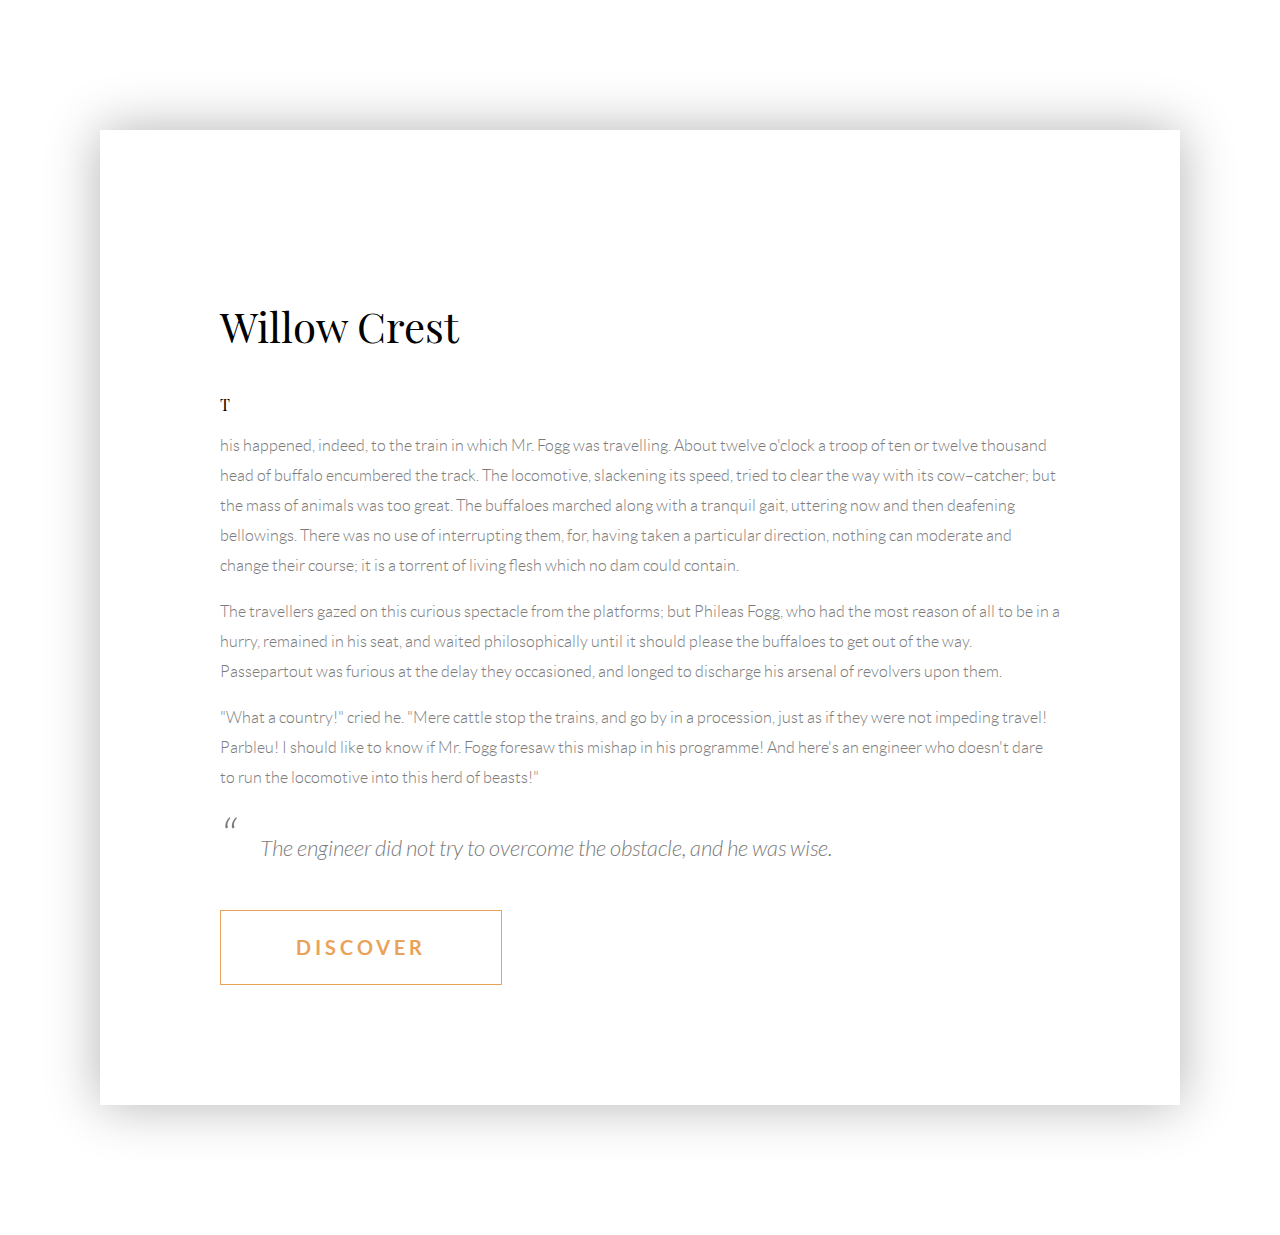
<file: day25/index.html>
<!DOCTYPE html>
<html lang="en">
<head>
    <meta charset="UTF-8">
    <meta http-equiv="X-UA-Compatible" content="IE=edge">
    <meta name="viewport" content="width=device-width, initial-scale=1.0">
    <link rel="stylesheet" href="style/style.css">
    <link rel="stylesheet" href="fonts/lato/stylesheet.css">
    <title>Document</title>
</head>
<body>
    <main>
        <div class="container">
            <div class="page-holder">
                <h1 class="page-title">Willow Crest</h1>
                <div class="page-text">
                    <div class="first-letter">T</div>
                    <p>his happened, indeed, to the train in which Mr. Fogg was travelling. About twelve o'clock a troop of ten or twelve thousand head of buffalo encumbered the track. The locomotive, slackening its speed, tried to clear the way with its cow–catcher; but the mass of animals was too great. The buffaloes marched along with a tranquil gait, uttering now and then deafening
                    bellowings. There was no use of interrupting them, for, having taken a particular direction, nothing can moderate and change their course; it is a torrent of living flesh which no dam could contain.</p>
                    <p>The travellers gazed on this curious spectacle from the platforms; but Phileas Fogg, who had the most reason of all to be in a hurry, remained in his seat,  and waited philosophically until it should please the buffaloes to get out of the way.
                    Passepartout was furious at the delay they occasioned, and longed to discharge his arsenal of revolvers upon them.</p>
                    <p>"What a country!" cried he. "Mere cattle stop the trains, and go by in a procession, just as if they were not impeding travel! Parbleu! I should like to know if Mr. Fogg foresaw this mishap in his programme! And here's an engineer who doesn't dare to run the locomotive into this herd of beasts!"</p>
                </div>
                <div class="page-afterword">
                    <div class="cave">“</div>
                    The engineer did not try to overcome the obstacle, and he was wise. 
                </div>
                <form action="#">
                    <button class="btn" type="button">Discover</button>
                </form>
            </div>
        </div>
    </main>
</body>
</html>
</file>
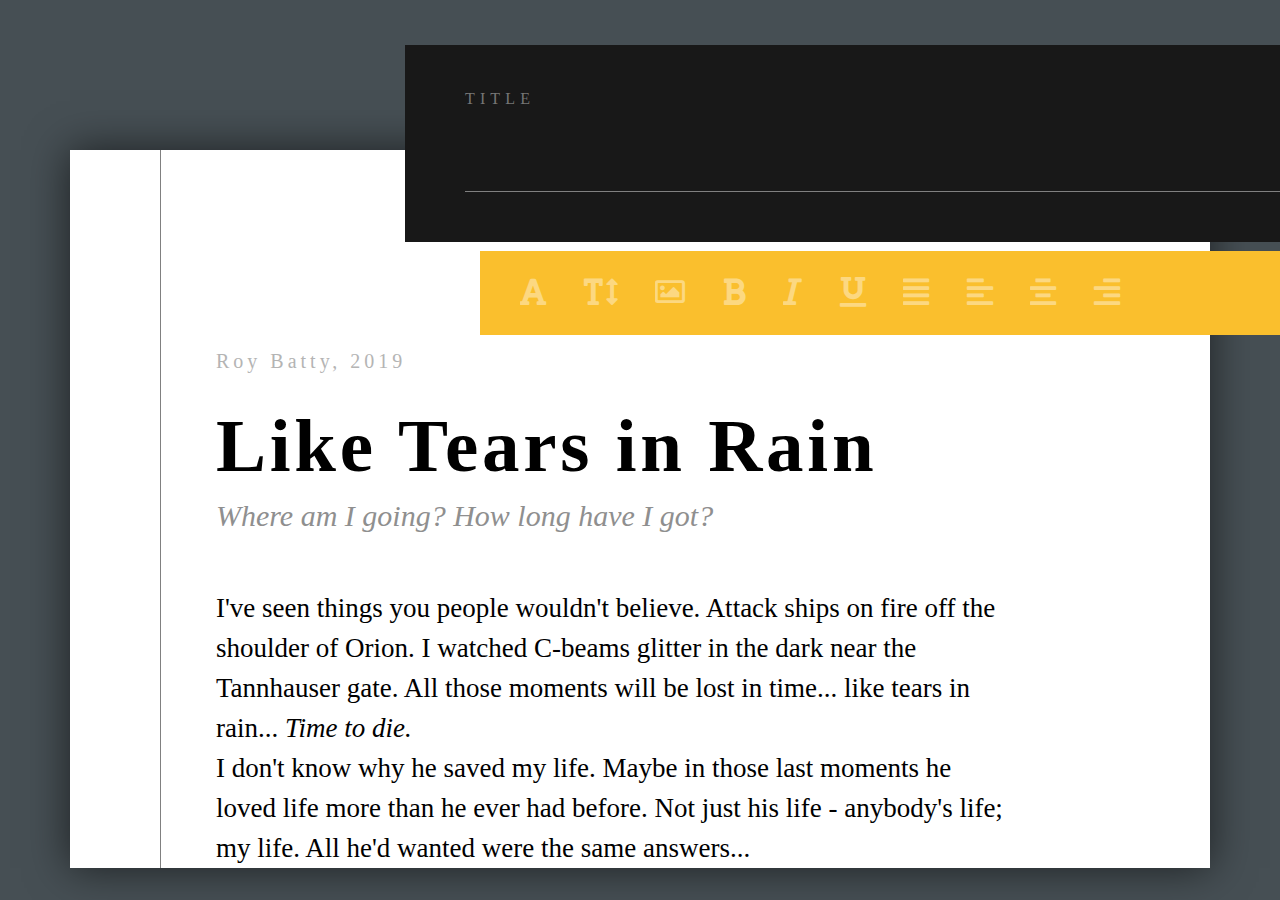
<file: text-editor/index.html>
<!DOCTYPE html>
<html lang="en">
<head>
    <meta charset="UTF-8">
    <meta http-equiv="X-UA-Compatible" content="IE=edge">
    <meta name="viewport" content="width=device-width, initial-scale=1.0">
    <link rel="stylesheet" href="src/fonts/icon-font/css/all.min.css">
    <link rel="stylesheet" href="src/styles/style.css">
    <title>Text-editor</title>
</head>
<body>
    <main>
        <form class="input-text-tool" action="#">
            <div class="input-title">title</div>
            <input class="input-text" name="text" type="text">
            <div class="input-tools">
               <a class="input-tools-icon" href="#">
                <i class="fas fa-font"></i>
               </a>
               <a class="input-tools-icon" href="#">
                    <i class="fas fa-text-height"></i>
                </a>
                <a class="input-tools-icon" href="#">
                    <i class="far fa-image"></i>
               </a>
               <a class="input-tools-icon" href="#">
                    <i class="fas fa-bold"></i>
                </a>
                <a class="input-tools-icon" href="#">
                    <i class="fas fa-italic"></i>
               </a>
               <a class="input-tools-icon" href="#">
                <i class="fas fa-underline"></i>
                </a>
                <a class="input-tools-icon" href="#">
                    <i class="fas fa-align-justify"></i>
               </a>
               <a class="input-tools-icon" href="#">
                <i class="fas fa-align-left"></i>
                </a>
                <a class="input-tools-icon" href="#">
                    <i class="fas fa-align-center"></i>
               </a>
               <a class="input-tools-icon" href="#">
                    <i class="fas fa-align-right"></i>
                </a>
            </div>
        </form>
        <div class="container">
            <div class="page-content">
                <div class="page-author">
                    Roy Batty, 2019
                </div>
                <h1 class="page-title">Like Tears in Rain</h1>
                <div class="page-subtitle">
                    Where am I going? How long have I got?
                </div>
                <div class="page-text">
                    <p>I've seen things you people wouldn't believe. Attack ships on fire off the shoulder of Orion. I watched C-beams glitter in the dark near the Tannhauser gate. All those moments will be lost in time... like tears in rain... <span>Time to die.</span></p>

                    <p>I don't know why he saved my life. Maybe in those last moments he loved life more than he ever had before. Not just his life - anybody's life; my life. All he'd wanted were the same answers...</p>
                </div>
            </div>
        </div>
    </main>
</body>
</html>
</file>
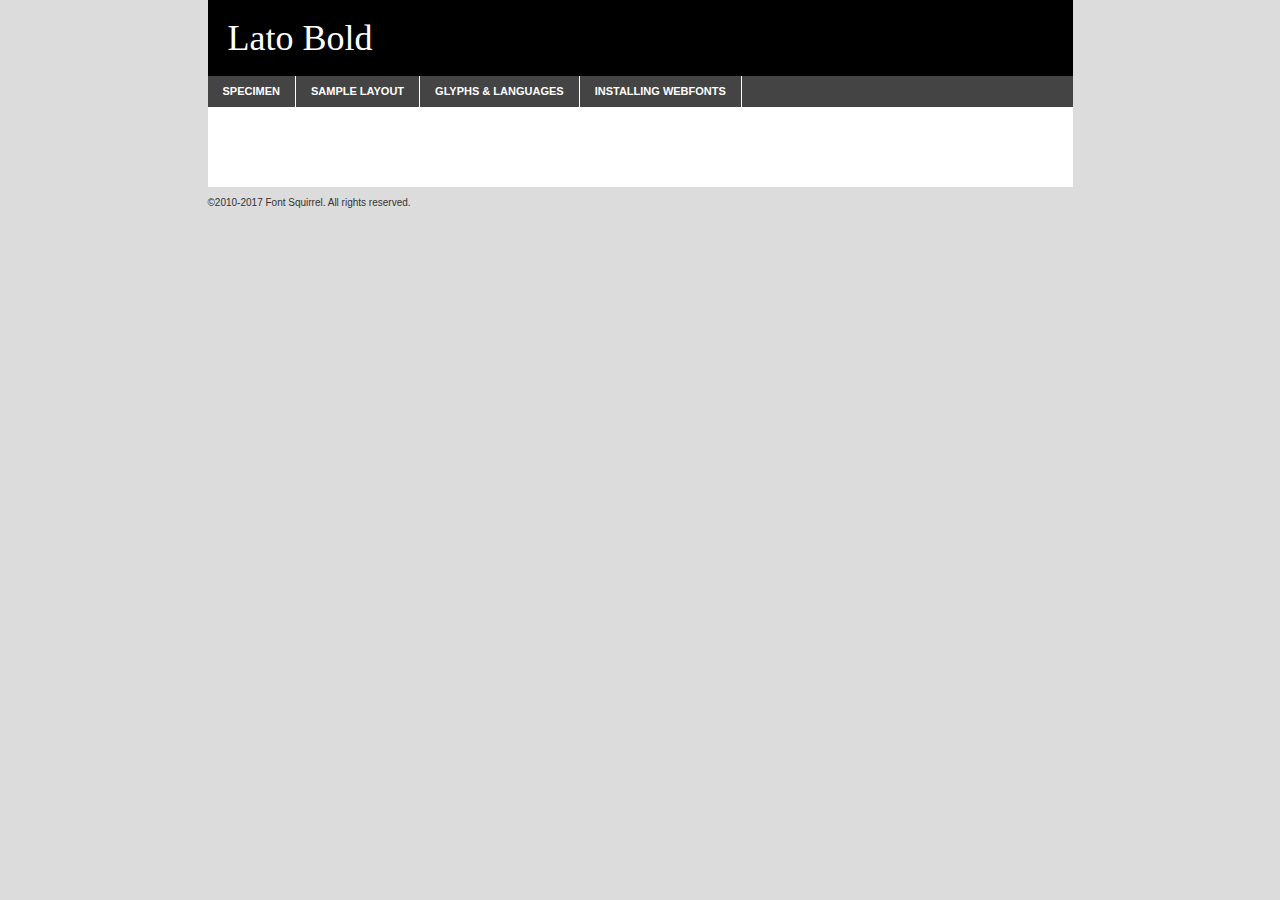
<file: day25/fonts/lato/lato-bold-demo.html>
<!DOCTYPE html PUBLIC "-//W3C//DTD XHTML 1.0 Transitional//EN"
	"http://www.w3.org/TR/xhtml1/DTD/xhtml1-transitional.dtd">

<html xmlns="http://www.w3.org/1999/xhtml" xml:lang="en" lang="en">
<head>
	<meta http-equiv="Content-Type" content="text/html; charset=utf-8" />
	<script src="http://ajax.googleapis.com/ajax/libs/jquery/1.7.2/jquery.min.js" type="text/javascript" charset="utf-8"></script>
	<script type="text/javascript">
	(function($){$.fn.easyTabs=function(option){var param=jQuery.extend({fadeSpeed:"fast",defaultContent:1,activeClass:'active'},option);$(this).each(function(){var thisId="#"+this.id;if(param.defaultContent==''){param.defaultContent=1;}
	if(typeof param.defaultContent=="number")
	{var defaultTab=$(thisId+" .tabs li:eq("+(param.defaultContent-1)+") a").attr('href').substr(1);}else{var defaultTab=param.defaultContent;}
	$(thisId+" .tabs li a").each(function(){var tabToHide=$(this).attr('href').substr(1);$("#"+tabToHide).addClass('easytabs-tab-content');});hideAll();changeContent(defaultTab);function hideAll(){$(thisId+" .easytabs-tab-content").hide();}
	function changeContent(tabId){hideAll();$(thisId+" .tabs li").removeClass(param.activeClass);$(thisId+" .tabs li a[href=#"+tabId+"]").closest('li').addClass(param.activeClass);if(param.fadeSpeed!="none")
	{$(thisId+" #"+tabId).fadeIn(param.fadeSpeed);}else{$(thisId+" #"+tabId).show();}}
	$(thisId+" .tabs li").click(function(){var tabId=$(this).find('a').attr('href').substr(1);changeContent(tabId);return false;});});}})(jQuery);
	</script>
	<link rel="stylesheet" href="specimen_files/specimen_stylesheet.css" type="text/css" charset="utf-8" />
	<link rel="stylesheet" href="stylesheet.css" type="text/css" charset="utf-8" />

	<style type="text/css">
					body{
				font-family: 'latobold';
							}
		</style>

	<title>Lato Bold Specimen</title>
	
	
	<script type="text/javascript" charset="utf-8">
		$(document).ready(function() {
			$('#container').easyTabs({defaultContent:1});
		});
	</script>
</head>

<body>
<div id="container">
	<div id="header">
		Lato Bold	</div>
	<ul class="tabs">
		<li><a href="#specimen">Specimen</a></li>
		<li><a href="#layout">Sample Layout</a></li>
				<li><a href="#glyphs">Glyphs &amp; Languages</a></li>
		<li><a href="#installing">Installing Webfonts</a></li>
		
	</ul>
	
	<div id="main_content">

		
			<div id="specimen">
		
				<div class="section">
					<div class="grid12 firstcol">
						<div class="huge">AaBb</div>
					</div>
				</div>
		
				<div class="section">
					<div class="glyph_range">A&#x200B;B&#x200b;C&#x200b;D&#x200b;E&#x200b;F&#x200b;G&#x200b;H&#x200b;I&#x200b;J&#x200b;K&#x200b;L&#x200b;M&#x200b;N&#x200b;O&#x200b;P&#x200b;Q&#x200b;R&#x200b;S&#x200b;T&#x200b;U&#x200b;V&#x200b;W&#x200b;X&#x200b;Y&#x200b;Z&#x200b;a&#x200b;b&#x200b;c&#x200b;d&#x200b;e&#x200b;f&#x200b;g&#x200b;h&#x200b;i&#x200b;j&#x200b;k&#x200b;l&#x200b;m&#x200b;n&#x200b;o&#x200b;p&#x200b;q&#x200b;r&#x200b;s&#x200b;t&#x200b;u&#x200b;v&#x200b;w&#x200b;x&#x200b;y&#x200b;z&#x200b;1&#x200b;2&#x200b;3&#x200b;4&#x200b;5&#x200b;6&#x200b;7&#x200b;8&#x200b;9&#x200b;0&#x200b;&amp;&#x200b;.&#x200b;,&#x200b;?&#x200b;!&#x200b;&#64;&#x200b;(&#x200b;)&#x200b;#&#x200b;$&#x200b;%&#x200b;*&#x200b;+&#x200b;-&#x200b;=&#x200b;:&#x200b;;</div>
				</div>
				<div class="section">
					<div class="grid12 firstcol">
						<table class="sample_table">
							<tr><td>10</td><td class="size10">abcdefghijklmnopqrstuvwxyzABCDEFGHIJKLMNOPQRSTUVWXYZ0123456789abcdefghijklmnopqrstuvwxyzABCDEFGHIJKLMNOPQRSTUVWXYZ0123456789abcdefghijklmnopqrstuvwxyzABCDEFGHIJKLMNOPQRSTUVWXYZ</td></tr>
							<tr><td>11</td><td class="size11">abcdefghijklmnopqrstuvwxyzABCDEFGHIJKLMNOPQRSTUVWXYZ0123456789abcdefghijklmnopqrstuvwxyzABCDEFGHIJKLMNOPQRSTUVWXYZ0123456789abcdefghijklmnopqrstuvwxyzABCDEFGHIJKLMNOPQRSTUVWXYZ</td></tr>
							<tr><td>12</td><td class="size12">abcdefghijklmnopqrstuvwxyzABCDEFGHIJKLMNOPQRSTUVWXYZ0123456789abcdefghijklmnopqrstuvwxyzABCDEFGHIJKLMNOPQRSTUVWXYZ0123456789abcdefghijklmnopqrstuvwxyzABCDEFGHIJKLMNOPQRSTUVWXYZ</td></tr>
							<tr><td>13</td><td class="size13">abcdefghijklmnopqrstuvwxyzABCDEFGHIJKLMNOPQRSTUVWXYZ0123456789abcdefghijklmnopqrstuvwxyzABCDEFGHIJKLMNOPQRSTUVWXYZ0123456789abcdefghijklmnopqrstuvwxyzABCDEFGHIJKLMNOPQRSTUVWXYZ</td></tr>
							<tr><td>14</td><td class="size14">abcdefghijklmnopqrstuvwxyzABCDEFGHIJKLMNOPQRSTUVWXYZ0123456789abcdefghijklmnopqrstuvwxyzABCDEFGHIJKLMNOPQRSTUVWXYZ0123456789abcdefghijklmnopqrstuvwxyzABCDEFGHIJKLMNOPQRSTUVWXYZ</td></tr>
							<tr><td>16</td><td class="size16">abcdefghijklmnopqrstuvwxyzABCDEFGHIJKLMNOPQRSTUVWXYZ0123456789abcdefghijklmnopqrstuvwxyzABCDEFGHIJKLMNOPQRSTUVWXYZ</td></tr>
							<tr><td>18</td><td class="size18">abcdefghijklmnopqrstuvwxyzABCDEFGHIJKLMNOPQRSTUVWXYZ0123456789abcdefghijklmnopqrstuvwxyzABCDEFGHIJKLMNOPQRSTUVWXYZ</td></tr>
							<tr><td>20</td><td class="size20">abcdefghijklmnopqrstuvwxyzABCDEFGHIJKLMNOPQRSTUVWXYZ0123456789abcdefghijklmnopqrstuvwxyzABCDEFGHIJKLMNOPQRSTUVWXYZ</td></tr>
							<tr><td>24</td><td class="size24">abcdefghijklmnopqrstuvwxyzABCDEFGHIJKLMNOPQRSTUVWXYZ0123456789abcdefghijklmnopqrstuvwxyzABCDEFGHIJKLMNOPQRSTUVWXYZ</td></tr>
							<tr><td>30</td><td class="size30">abcdefghijklmnopqrstuvwxyzABCDEFGHIJKLMNOPQRSTUVWXYZ0123456789abcdefghijklmnopqrstuvwxyzABCDEFGHIJKLMNOPQRSTUVWXYZ</td></tr>
							<tr><td>36</td><td class="size36">abcdefghijklmnopqrstuvwxyzABCDEFGHIJKLMNOPQRSTUVWXYZ0123456789abcdefghijklmnopqrstuvwxyzABCDEFGHIJKLMNOPQRSTUVWXYZ</td></tr>
							<tr><td>48</td><td class="size48">abcdefghijklmnopqrstuvwxyzABCDEFGHIJKLMNOPQRSTUVWXYZ0123456789abcdefghijklmnopqrstuvwxyzABCDEFGHIJKLMNOPQRSTUVWXYZ</td></tr>
							<tr><td>60</td><td class="size60">abcdefghijklmnopqrstuvwxyzABCDEFGHIJKLMNOPQRSTUVWXYZ0123456789abcdefghijklmnopqrstuvwxyzABCDEFGHIJKLMNOPQRSTUVWXYZ</td></tr>
							<tr><td>72</td><td class="size72">abcdefghijklmnopqrstuvwxyzABCDEFGHIJKLMNOPQRSTUVWXYZ0123456789abcdefghijklmnopqrstuvwxyzABCDEFGHIJKLMNOPQRSTUVWXYZ</td></tr>
							<tr><td>90</td><td class="size90">abcdefghijklmnopqrstuvwxyzABCDEFGHIJKLMNOPQRSTUVWXYZ0123456789abcdefghijklmnopqrstuvwxyzABCDEFGHIJKLMNOPQRSTUVWXYZ</td></tr>
						</table>
				
					</div>
			
				</div>
		
		
		
								<div class="section" id="bodycomparison">


										<div id="xheight">
				<div class="fontbody">&#x25FC;&#x25FC;&#x25FC;&#x25FC;&#x25FC;&#x25FC;&#x25FC;&#x25FC;&#x25FC;&#x25FC;&#x25FC;&#x25FC;&#x25FC;&#x25FC;&#x25FC;&#x25FC;&#x25FC;&#x25FC;&#x25FC;&#x25FC;&#x25FC;&#x25FC;&#x25FC;&#x25FC;&#x25FC;&#x25FC;&#x25FC;&#x25FC;&#x25FC;&#x25FC;&#x25FC;&#x25FC;&#x25FC;&#x25FC;&#x25FC;&#x25FC;&#x25FC;&#x25FC;&#x25FC;&#x25FC;&#x25FC;&#x25FC;&#x25FC;&#x25FC;&#x25FC;&#x25FC;&#x25FC;&#x25FC;&#x25FC;&#x25FC;&#x25FC;&#x25FC;&#x25FC;&#x25FC;&#x25FC;&#x25FC;&#x25FC;&#x25FC;&#x25FC;&#x25FC;&#x25FC;&#x25FC;&#x25FC;&#x25FC;&#x25FC;&#x25FC;&#x25FC;&#x25FC;&#x25FC;&#x25FC;&#x25FC;&#x25FC;&#x25FC;&#x25FC;&#x25FC;&#x25FC;&#x25FC;&#x25FC;&#x25FC;&#x25FC;&#x25FC;&#x25FC;&#x25FC;&#x25FC;&#x25FC;&#x25FC;&#x25FC;&#x25FC;&#x25FC;&#x25FC;&#x25FC;&#x25FC;&#x25FC;&#x25FC;&#x25FC;&#x25FC;&#x25FC;&#x25FC;&#x25FC;body</div><div class="arialbody">body</div><div class="verdanabody">body</div><div class="georgiabody">body</div></div>
										<div class="fontbody" style="z-index:1">
											body<span>Lato Bold</span>
										</div>
										<div class="arialbody" style="z-index:1">
											body<span>Arial</span>
										</div>
										<div class="verdanabody" style="z-index:1">
											body<span>Verdana</span>
										</div>
										<div class="georgiabody" style="z-index:1">
											body<span>Georgia</span>
										</div>



								</div>
		
		
				<div class="section psample psample_row1" id="">
					
					<div class="grid2 firstcol">
						<p class="size10"><span>10.</span>Aenean lacinia bibendum nulla sed consectetur. Fusce dapibus, tellus ac cursus commodo, tortor mauris condimentum nibh, ut fermentum massa justo sit amet risus. Nullam id dolor id nibh ultricies vehicula ut id elit. Cum sociis natoque penatibus et magnis dis parturient montes, nascetur ridiculus mus. Nulla vitae elit libero, a pharetra augue.</p>
			
					</div>
					<div class="grid3">
						<p class="size11"><span>11.</span>Aenean lacinia bibendum nulla sed consectetur. Fusce dapibus, tellus ac cursus commodo, tortor mauris condimentum nibh, ut fermentum massa justo sit amet risus. Nullam id dolor id nibh ultricies vehicula ut id elit. Cum sociis natoque penatibus et magnis dis parturient montes, nascetur ridiculus mus. Nulla vitae elit libero, a pharetra augue.</p>
			
					</div>
					<div class="grid3">
						<p class="size12"><span>12.</span>Aenean lacinia bibendum nulla sed consectetur. Fusce dapibus, tellus ac cursus commodo, tortor mauris condimentum nibh, ut fermentum massa justo sit amet risus. Nullam id dolor id nibh ultricies vehicula ut id elit. Cum sociis natoque penatibus et magnis dis parturient montes, nascetur ridiculus mus. Nulla vitae elit libero, a pharetra augue.</p>
			
					</div>
					<div class="grid4">
						<p class="size13"><span>13.</span>Aenean lacinia bibendum nulla sed consectetur. Fusce dapibus, tellus ac cursus commodo, tortor mauris condimentum nibh, ut fermentum massa justo sit amet risus. Nullam id dolor id nibh ultricies vehicula ut id elit. Cum sociis natoque penatibus et magnis dis parturient montes, nascetur ridiculus mus. Nulla vitae elit libero, a pharetra augue.</p>
			
					</div>
					<div class="white_blend"></div>
					
				</div>
				<div class="section psample psample_row2" id="">
					<div class="grid3 firstcol">
						<p class="size14"><span>14.</span>Aenean lacinia bibendum nulla sed consectetur. Fusce dapibus, tellus ac cursus commodo, tortor mauris condimentum nibh, ut fermentum massa justo sit amet risus. Nullam id dolor id nibh ultricies vehicula ut id elit. Cum sociis natoque penatibus et magnis dis parturient montes, nascetur ridiculus mus. Nulla vitae elit libero, a pharetra augue.</p>
			
					</div>
					<div class="grid4">
						<p class="size16"><span>16.</span>Aenean lacinia bibendum nulla sed consectetur. Fusce dapibus, tellus ac cursus commodo, tortor mauris condimentum nibh, ut fermentum massa justo sit amet risus. Nullam id dolor id nibh ultricies vehicula ut id elit. Cum sociis natoque penatibus et magnis dis parturient montes, nascetur ridiculus mus. Nulla vitae elit libero, a pharetra augue.</p>
			
					</div>
					<div class="grid5">
						<p class="size18"><span>18.</span>Aenean lacinia bibendum nulla sed consectetur. Fusce dapibus, tellus ac cursus commodo, tortor mauris condimentum nibh, ut fermentum massa justo sit amet risus. Nullam id dolor id nibh ultricies vehicula ut id elit. Cum sociis natoque penatibus et magnis dis parturient montes, nascetur ridiculus mus. Nulla vitae elit libero, a pharetra augue.</p>
			
					</div>

					<div class="white_blend"></div>

				</div>
				
				<div class="section psample psample_row3" id="">
					<div class="grid5 firstcol">
						<p class="size20"><span>20.</span>Aenean lacinia bibendum nulla sed consectetur. Fusce dapibus, tellus ac cursus commodo, tortor mauris condimentum nibh, ut fermentum massa justo sit amet risus. Nullam id dolor id nibh ultricies vehicula ut id elit. Cum sociis natoque penatibus et magnis dis parturient montes, nascetur ridiculus mus. Nulla vitae elit libero, a pharetra augue.</p>
					</div>
					<div class="grid7">
						<p class="size24"><span>24.</span>Aenean lacinia bibendum nulla sed consectetur. Fusce dapibus, tellus ac cursus commodo, tortor mauris condimentum nibh, ut fermentum massa justo sit amet risus. Nullam id dolor id nibh ultricies vehicula ut id elit. Cum sociis natoque penatibus et magnis dis parturient montes, nascetur ridiculus mus. Nulla vitae elit libero, a pharetra augue.</p>
					</div>
					
					<div class="white_blend"></div>
					
				</div>
				
				<div class="section psample psample_row4" id="">
					<div class="grid12 firstcol">
						<p class="size30"><span>30.</span>Aenean lacinia bibendum nulla sed consectetur. Fusce dapibus, tellus ac cursus commodo, tortor mauris condimentum nibh, ut fermentum massa justo sit amet risus. Nullam id dolor id nibh ultricies vehicula ut id elit. Cum sociis natoque penatibus et magnis dis parturient montes, nascetur ridiculus mus. Nulla vitae elit libero, a pharetra augue.</p>
					</div>
					<div class="white_blend"></div>
					
				</div>
				
				
				
				<div class="section psample psample_row1 fullreverse">
					<div class="grid2 firstcol">
						<p class="size10"><span>10.</span>Aenean lacinia bibendum nulla sed consectetur. Fusce dapibus, tellus ac cursus commodo, tortor mauris condimentum nibh, ut fermentum massa justo sit amet risus. Nullam id dolor id nibh ultricies vehicula ut id elit. Cum sociis natoque penatibus et magnis dis parturient montes, nascetur ridiculus mus. Nulla vitae elit libero, a pharetra augue.</p>
			
					</div>
					<div class="grid3">
						<p class="size11"><span>11.</span>Aenean lacinia bibendum nulla sed consectetur. Fusce dapibus, tellus ac cursus commodo, tortor mauris condimentum nibh, ut fermentum massa justo sit amet risus. Nullam id dolor id nibh ultricies vehicula ut id elit. Cum sociis natoque penatibus et magnis dis parturient montes, nascetur ridiculus mus. Nulla vitae elit libero, a pharetra augue.</p>
			
					</div>
					<div class="grid3">
						<p class="size12"><span>12.</span>Aenean lacinia bibendum nulla sed consectetur. Fusce dapibus, tellus ac cursus commodo, tortor mauris condimentum nibh, ut fermentum massa justo sit amet risus. Nullam id dolor id nibh ultricies vehicula ut id elit. Cum sociis natoque penatibus et magnis dis parturient montes, nascetur ridiculus mus. Nulla vitae elit libero, a pharetra augue.</p>
			
					</div>
					<div class="grid4">
						<p class="size13"><span>13.</span>Aenean lacinia bibendum nulla sed consectetur. Fusce dapibus, tellus ac cursus commodo, tortor mauris condimentum nibh, ut fermentum massa justo sit amet risus. Nullam id dolor id nibh ultricies vehicula ut id elit. Cum sociis natoque penatibus et magnis dis parturient montes, nascetur ridiculus mus. Nulla vitae elit libero, a pharetra augue.</p>
			
					</div>
					<div class="black_blend"></div>
					
				</div>
				
				<div class="section psample psample_row2 fullreverse">
					<div class="grid3 firstcol">
						<p class="size14"><span>14.</span>Aenean lacinia bibendum nulla sed consectetur. Fusce dapibus, tellus ac cursus commodo, tortor mauris condimentum nibh, ut fermentum massa justo sit amet risus. Nullam id dolor id nibh ultricies vehicula ut id elit. Cum sociis natoque penatibus et magnis dis parturient montes, nascetur ridiculus mus. Nulla vitae elit libero, a pharetra augue.</p>
			
					</div>
					<div class="grid4">
						<p class="size16"><span>16.</span>Aenean lacinia bibendum nulla sed consectetur. Fusce dapibus, tellus ac cursus commodo, tortor mauris condimentum nibh, ut fermentum massa justo sit amet risus. Nullam id dolor id nibh ultricies vehicula ut id elit. Cum sociis natoque penatibus et magnis dis parturient montes, nascetur ridiculus mus. Nulla vitae elit libero, a pharetra augue.</p>
			
					</div>
					<div class="grid5">
						<p class="size18"><span>18.</span>Aenean lacinia bibendum nulla sed consectetur. Fusce dapibus, tellus ac cursus commodo, tortor mauris condimentum nibh, ut fermentum massa justo sit amet risus. Nullam id dolor id nibh ultricies vehicula ut id elit. Cum sociis natoque penatibus et magnis dis parturient montes, nascetur ridiculus mus. Nulla vitae elit libero, a pharetra augue.</p>
			
					</div>
					<div class="black_blend"></div>

				</div>
				
				<div class="section psample fullreverse psample_row3" id="">
					<div class="grid5 firstcol">
						<p class="size20"><span>20.</span>Aenean lacinia bibendum nulla sed consectetur. Fusce dapibus, tellus ac cursus commodo, tortor mauris condimentum nibh, ut fermentum massa justo sit amet risus. Nullam id dolor id nibh ultricies vehicula ut id elit. Cum sociis natoque penatibus et magnis dis parturient montes, nascetur ridiculus mus. Nulla vitae elit libero, a pharetra augue.</p>
					</div>
					<div class="grid7">
						<p class="size24"><span>24.</span>Aenean lacinia bibendum nulla sed consectetur. Fusce dapibus, tellus ac cursus commodo, tortor mauris condimentum nibh, ut fermentum massa justo sit amet risus. Nullam id dolor id nibh ultricies vehicula ut id elit. Cum sociis natoque penatibus et magnis dis parturient montes, nascetur ridiculus mus. Nulla vitae elit libero, a pharetra augue.</p>
					</div>
					
					<div class="black_blend"></div>
					
				</div>
				
				<div class="section psample fullreverse psample_row4" id="" style="border-bottom: 20px #000 solid;">
					<div class="grid12 firstcol">
						<p class="size30"><span>30.</span>Aenean lacinia bibendum nulla sed consectetur. Fusce dapibus, tellus ac cursus commodo, tortor mauris condimentum nibh, ut fermentum massa justo sit amet risus. Nullam id dolor id nibh ultricies vehicula ut id elit. Cum sociis natoque penatibus et magnis dis parturient montes, nascetur ridiculus mus. Nulla vitae elit libero, a pharetra augue.</p>
					</div>
					<div class="black_blend"></div>
					
				</div>
				
				
				
				
			</div>
			
			<div id="layout">
				
				<div class="section">
					
					<div class="grid12 firstcol">
						<h1>Lorem Ipsum Dolor</h1>
						<h2>Etiam porta sem malesuada magna mollis euismod</h2>
						
						<p class="byline">By <a href="#link">Aenean Lacinia</a></p>
					</div>
				</div>
				<div class="section">
					<div class="grid8 firstcol">
						<p class="large">Donec sed odio dui. Morbi leo risus, porta ac consectetur ac, vestibulum at eros. Fusce dapibus, tellus ac cursus commodo, tortor mauris condimentum nibh, ut fermentum massa justo sit amet risus. </p>

						
						<h3>Pellentesque ornare sem</h3>

						<p>Maecenas sed diam eget risus varius blandit sit amet non magna. Maecenas faucibus mollis interdum. Donec ullamcorper nulla non metus auctor fringilla. Nullam id dolor id nibh ultricies vehicula ut id elit. Nullam id dolor id nibh ultricies vehicula ut id elit. </p>

						<p>Aenean eu leo quam. Pellentesque ornare sem lacinia quam venenatis vestibulum. Lorem ipsum dolor sit amet, consectetur adipiscing elit. Cum sociis natoque penatibus et magnis dis parturient montes, nascetur ridiculus mus. </p>

						<p>Nulla vitae elit libero, a pharetra augue. Praesent commodo cursus magna, vel scelerisque nisl consectetur et. Aenean lacinia bibendum nulla sed consectetur. </p>

						<p>Nullam quis risus eget urna mollis ornare vel eu leo. Nullam quis risus eget urna mollis ornare vel eu leo. Maecenas sed diam eget risus varius blandit sit amet non magna. Donec ullamcorper nulla non metus auctor fringilla. </p>

						<h3>Cras mattis consectetur</h3>

						<p>Aenean eu leo quam. Pellentesque ornare sem lacinia quam venenatis vestibulum. Aenean lacinia bibendum nulla sed consectetur. Integer posuere erat a ante venenatis dapibus posuere velit aliquet. Cras mattis consectetur purus sit amet fermentum. </p>

						<p>Nullam id dolor id nibh ultricies vehicula ut id elit. Nullam quis risus eget urna mollis ornare vel eu leo. Cras mattis consectetur purus sit amet fermentum.</p>
					</div>
					
					<div class="grid4 sidebar">
						
						<div class="box reverse">
							<p class="last">Nullam quis risus eget urna mollis ornare vel eu leo. Donec ullamcorper nulla non metus auctor fringilla. Cras mattis consectetur purus sit amet fermentum. Sed posuere consectetur est at lobortis. Lorem ipsum dolor sit amet, consectetur adipiscing elit. </p>
						</div>
						
						<p class="caption">Maecenas sed diam eget risus varius.</p>

						<p>Vestibulum id ligula porta felis euismod semper. Integer posuere erat a ante venenatis dapibus posuere velit aliquet. Vestibulum id ligula porta felis euismod semper. Sed posuere consectetur est at lobortis. Maecenas sed diam eget risus varius blandit sit amet non magna. Fusce dapibus, tellus ac cursus commodo, tortor mauris condimentum nibh, ut fermentum massa justo sit amet risus. </p>

					

						<p>Duis mollis, est non commodo luctus, nisi erat porttitor ligula, eget lacinia odio sem nec elit. Aenean lacinia bibendum nulla sed consectetur. Vivamus sagittis lacus vel augue laoreet rutrum faucibus dolor auctor. Aenean lacinia bibendum nulla sed consectetur. Nullam quis risus eget urna mollis ornare vel eu leo. </p>

						<p>Praesent commodo cursus magna, vel scelerisque nisl consectetur et. Donec ullamcorper nulla non metus auctor fringilla. Maecenas faucibus mollis interdum. Fusce dapibus, tellus ac cursus commodo, tortor mauris condimentum nibh, ut fermentum massa justo sit amet risus. </p>

					</div>
				</div>
				
			</div>


			



		<div id="glyphs">
			<div class="section">
				<div class="grid12 firstcol">
			
				<h1>Language Support</h1>
				<p>The subset of Lato Bold in this kit supports the following languages:<br />
			
					Albanian, Basque, Breton, Chamorro, Danish, Dutch, English, Faroese, Finnish, French, Frisian, Galician, German, Icelandic, Italian, Malagasy, Norwegian, Portuguese, Spanish, Alsatian, Aragonese, Arapaho, Arrernte, Asturian, Aymara, Bislama, Cebuano, Corsican, Fijian, French_creole, Genoese, Gilbertese, Greenlandic, Haitian_creole, Hiligaynon, Hmong, Hopi, Ibanag, Iloko_ilokano, Indonesian, Interglossa_glosa, Interlingua, Irish_gaelic, Jerriais, Lojban, Lombard, Luxembourgeois, Manx, Mohawk, Norfolk_pitcairnese, Occitan, Oromo, Pangasinan, Papiamento, Piedmontese, Potawatomi, Rhaeto-romance, Romansh, Rotokas, Sami_lule, Samoan, Sardinian, Scots_gaelic, Seychelles_creole, Shona, Sicilian, Somali, Southern_ndebele, Swahili, Swati_swazi, Tagalog_filipino_pilipino, Tetum, Tok_pisin, Uyghur_latinized, Volapuk, Walloon, Warlpiri, Xhosa, Yapese, Zulu, Latinbasic, Ubasic, Demo				</p>
				<h1>Glyph Chart</h1>
				<p>The subset of Lato Bold in this kit includes all the glyphs listed below. Unicode entities are included above each glyph to help you insert individual characters into your layout.</p>
				<div id="glyph_chart">
			
																														 <div><p>&amp;#13;</p>&#13;</div>
																				 <div><p>&amp;#32;</p>&#32;</div>
																				 <div><p>&amp;#33;</p>&#33;</div>
																				 <div><p>&amp;#34;</p>&#34;</div>
																				 <div><p>&amp;#35;</p>&#35;</div>
																				 <div><p>&amp;#36;</p>&#36;</div>
																				 <div><p>&amp;#37;</p>&#37;</div>
																				 <div><p>&amp;#38;</p>&#38;</div>
																				 <div><p>&amp;#39;</p>&#39;</div>
																				 <div><p>&amp;#40;</p>&#40;</div>
																				 <div><p>&amp;#41;</p>&#41;</div>
																				 <div><p>&amp;#42;</p>&#42;</div>
																				 <div><p>&amp;#43;</p>&#43;</div>
																				 <div><p>&amp;#44;</p>&#44;</div>
																				 <div><p>&amp;#45;</p>&#45;</div>
																				 <div><p>&amp;#46;</p>&#46;</div>
																				 <div><p>&amp;#47;</p>&#47;</div>
																				 <div><p>&amp;#48;</p>&#48;</div>
																				 <div><p>&amp;#49;</p>&#49;</div>
																				 <div><p>&amp;#50;</p>&#50;</div>
																				 <div><p>&amp;#51;</p>&#51;</div>
																				 <div><p>&amp;#52;</p>&#52;</div>
																				 <div><p>&amp;#53;</p>&#53;</div>
																				 <div><p>&amp;#54;</p>&#54;</div>
																				 <div><p>&amp;#55;</p>&#55;</div>
																				 <div><p>&amp;#56;</p>&#56;</div>
																				 <div><p>&amp;#57;</p>&#57;</div>
																				 <div><p>&amp;#58;</p>&#58;</div>
																				 <div><p>&amp;#59;</p>&#59;</div>
																				 <div><p>&amp;#60;</p>&#60;</div>
																				 <div><p>&amp;#61;</p>&#61;</div>
																				 <div><p>&amp;#62;</p>&#62;</div>
																				 <div><p>&amp;#63;</p>&#63;</div>
																				 <div><p>&amp;#64;</p>&#64;</div>
																				 <div><p>&amp;#65;</p>&#65;</div>
																				 <div><p>&amp;#66;</p>&#66;</div>
																				 <div><p>&amp;#67;</p>&#67;</div>
																				 <div><p>&amp;#68;</p>&#68;</div>
																				 <div><p>&amp;#69;</p>&#69;</div>
																				 <div><p>&amp;#70;</p>&#70;</div>
																				 <div><p>&amp;#71;</p>&#71;</div>
																				 <div><p>&amp;#72;</p>&#72;</div>
																				 <div><p>&amp;#73;</p>&#73;</div>
																				 <div><p>&amp;#74;</p>&#74;</div>
																				 <div><p>&amp;#75;</p>&#75;</div>
																				 <div><p>&amp;#76;</p>&#76;</div>
																				 <div><p>&amp;#77;</p>&#77;</div>
																				 <div><p>&amp;#78;</p>&#78;</div>
																				 <div><p>&amp;#79;</p>&#79;</div>
																				 <div><p>&amp;#80;</p>&#80;</div>
																				 <div><p>&amp;#81;</p>&#81;</div>
																				 <div><p>&amp;#82;</p>&#82;</div>
																				 <div><p>&amp;#83;</p>&#83;</div>
																				 <div><p>&amp;#84;</p>&#84;</div>
																				 <div><p>&amp;#85;</p>&#85;</div>
																				 <div><p>&amp;#86;</p>&#86;</div>
																				 <div><p>&amp;#87;</p>&#87;</div>
																				 <div><p>&amp;#88;</p>&#88;</div>
																				 <div><p>&amp;#89;</p>&#89;</div>
																				 <div><p>&amp;#90;</p>&#90;</div>
																				 <div><p>&amp;#91;</p>&#91;</div>
																				 <div><p>&amp;#92;</p>&#92;</div>
																				 <div><p>&amp;#93;</p>&#93;</div>
																				 <div><p>&amp;#94;</p>&#94;</div>
																				 <div><p>&amp;#95;</p>&#95;</div>
																				 <div><p>&amp;#96;</p>&#96;</div>
																				 <div><p>&amp;#97;</p>&#97;</div>
																				 <div><p>&amp;#98;</p>&#98;</div>
																				 <div><p>&amp;#99;</p>&#99;</div>
																				 <div><p>&amp;#100;</p>&#100;</div>
																				 <div><p>&amp;#101;</p>&#101;</div>
																				 <div><p>&amp;#102;</p>&#102;</div>
																				 <div><p>&amp;#103;</p>&#103;</div>
																				 <div><p>&amp;#104;</p>&#104;</div>
																				 <div><p>&amp;#105;</p>&#105;</div>
																				 <div><p>&amp;#106;</p>&#106;</div>
																				 <div><p>&amp;#107;</p>&#107;</div>
																				 <div><p>&amp;#108;</p>&#108;</div>
																				 <div><p>&amp;#109;</p>&#109;</div>
																				 <div><p>&amp;#110;</p>&#110;</div>
																				 <div><p>&amp;#111;</p>&#111;</div>
																				 <div><p>&amp;#112;</p>&#112;</div>
																				 <div><p>&amp;#113;</p>&#113;</div>
																				 <div><p>&amp;#114;</p>&#114;</div>
																				 <div><p>&amp;#115;</p>&#115;</div>
																				 <div><p>&amp;#116;</p>&#116;</div>
																				 <div><p>&amp;#117;</p>&#117;</div>
																				 <div><p>&amp;#118;</p>&#118;</div>
																				 <div><p>&amp;#119;</p>&#119;</div>
																				 <div><p>&amp;#120;</p>&#120;</div>
																				 <div><p>&amp;#121;</p>&#121;</div>
																				 <div><p>&amp;#122;</p>&#122;</div>
																				 <div><p>&amp;#123;</p>&#123;</div>
																				 <div><p>&amp;#124;</p>&#124;</div>
																				 <div><p>&amp;#125;</p>&#125;</div>
																				 <div><p>&amp;#126;</p>&#126;</div>
																				 <div><p>&amp;#160;</p>&#160;</div>
																				 <div><p>&amp;#161;</p>&#161;</div>
																				 <div><p>&amp;#162;</p>&#162;</div>
																				 <div><p>&amp;#163;</p>&#163;</div>
																				 <div><p>&amp;#164;</p>&#164;</div>
																				 <div><p>&amp;#165;</p>&#165;</div>
																				 <div><p>&amp;#166;</p>&#166;</div>
																				 <div><p>&amp;#167;</p>&#167;</div>
																				 <div><p>&amp;#168;</p>&#168;</div>
																				 <div><p>&amp;#169;</p>&#169;</div>
																				 <div><p>&amp;#170;</p>&#170;</div>
																				 <div><p>&amp;#171;</p>&#171;</div>
																				 <div><p>&amp;#172;</p>&#172;</div>
																				 <div><p>&amp;#173;</p>&#173;</div>
																				 <div><p>&amp;#174;</p>&#174;</div>
																				 <div><p>&amp;#175;</p>&#175;</div>
																				 <div><p>&amp;#176;</p>&#176;</div>
																				 <div><p>&amp;#177;</p>&#177;</div>
																				 <div><p>&amp;#178;</p>&#178;</div>
																				 <div><p>&amp;#179;</p>&#179;</div>
																				 <div><p>&amp;#180;</p>&#180;</div>
																				 <div><p>&amp;#181;</p>&#181;</div>
																				 <div><p>&amp;#182;</p>&#182;</div>
																				 <div><p>&amp;#183;</p>&#183;</div>
																				 <div><p>&amp;#184;</p>&#184;</div>
																				 <div><p>&amp;#185;</p>&#185;</div>
																				 <div><p>&amp;#186;</p>&#186;</div>
																				 <div><p>&amp;#187;</p>&#187;</div>
																				 <div><p>&amp;#188;</p>&#188;</div>
																				 <div><p>&amp;#189;</p>&#189;</div>
																				 <div><p>&amp;#190;</p>&#190;</div>
																				 <div><p>&amp;#191;</p>&#191;</div>
																				 <div><p>&amp;#192;</p>&#192;</div>
																				 <div><p>&amp;#193;</p>&#193;</div>
																				 <div><p>&amp;#194;</p>&#194;</div>
																				 <div><p>&amp;#195;</p>&#195;</div>
																				 <div><p>&amp;#196;</p>&#196;</div>
																				 <div><p>&amp;#197;</p>&#197;</div>
																				 <div><p>&amp;#198;</p>&#198;</div>
																				 <div><p>&amp;#199;</p>&#199;</div>
																				 <div><p>&amp;#200;</p>&#200;</div>
																				 <div><p>&amp;#201;</p>&#201;</div>
																				 <div><p>&amp;#202;</p>&#202;</div>
																				 <div><p>&amp;#203;</p>&#203;</div>
																				 <div><p>&amp;#204;</p>&#204;</div>
																				 <div><p>&amp;#205;</p>&#205;</div>
																				 <div><p>&amp;#206;</p>&#206;</div>
																				 <div><p>&amp;#207;</p>&#207;</div>
																				 <div><p>&amp;#208;</p>&#208;</div>
																				 <div><p>&amp;#209;</p>&#209;</div>
																				 <div><p>&amp;#210;</p>&#210;</div>
																				 <div><p>&amp;#211;</p>&#211;</div>
																				 <div><p>&amp;#212;</p>&#212;</div>
																				 <div><p>&amp;#213;</p>&#213;</div>
																				 <div><p>&amp;#214;</p>&#214;</div>
																				 <div><p>&amp;#215;</p>&#215;</div>
																				 <div><p>&amp;#216;</p>&#216;</div>
																				 <div><p>&amp;#217;</p>&#217;</div>
																				 <div><p>&amp;#218;</p>&#218;</div>
																				 <div><p>&amp;#219;</p>&#219;</div>
																				 <div><p>&amp;#220;</p>&#220;</div>
																				 <div><p>&amp;#221;</p>&#221;</div>
																				 <div><p>&amp;#222;</p>&#222;</div>
																				 <div><p>&amp;#223;</p>&#223;</div>
																				 <div><p>&amp;#224;</p>&#224;</div>
																				 <div><p>&amp;#225;</p>&#225;</div>
																				 <div><p>&amp;#226;</p>&#226;</div>
																				 <div><p>&amp;#227;</p>&#227;</div>
																				 <div><p>&amp;#228;</p>&#228;</div>
																				 <div><p>&amp;#229;</p>&#229;</div>
																				 <div><p>&amp;#230;</p>&#230;</div>
																				 <div><p>&amp;#231;</p>&#231;</div>
																				 <div><p>&amp;#232;</p>&#232;</div>
																				 <div><p>&amp;#233;</p>&#233;</div>
																				 <div><p>&amp;#234;</p>&#234;</div>
																				 <div><p>&amp;#235;</p>&#235;</div>
																				 <div><p>&amp;#236;</p>&#236;</div>
																				 <div><p>&amp;#237;</p>&#237;</div>
																				 <div><p>&amp;#238;</p>&#238;</div>
																				 <div><p>&amp;#239;</p>&#239;</div>
																				 <div><p>&amp;#240;</p>&#240;</div>
																				 <div><p>&amp;#241;</p>&#241;</div>
																				 <div><p>&amp;#242;</p>&#242;</div>
																				 <div><p>&amp;#243;</p>&#243;</div>
																				 <div><p>&amp;#244;</p>&#244;</div>
																				 <div><p>&amp;#245;</p>&#245;</div>
																				 <div><p>&amp;#246;</p>&#246;</div>
																				 <div><p>&amp;#247;</p>&#247;</div>
																				 <div><p>&amp;#248;</p>&#248;</div>
																				 <div><p>&amp;#249;</p>&#249;</div>
																				 <div><p>&amp;#250;</p>&#250;</div>
																				 <div><p>&amp;#251;</p>&#251;</div>
																				 <div><p>&amp;#252;</p>&#252;</div>
																				 <div><p>&amp;#253;</p>&#253;</div>
																				 <div><p>&amp;#254;</p>&#254;</div>
																				 <div><p>&amp;#255;</p>&#255;</div>
																				 <div><p>&amp;#338;</p>&#338;</div>
																				 <div><p>&amp;#339;</p>&#339;</div>
																				 <div><p>&amp;#376;</p>&#376;</div>
																				 <div><p>&amp;#710;</p>&#710;</div>
																				 <div><p>&amp;#732;</p>&#732;</div>
																				 <div><p>&amp;#8192;</p>&#8192;</div>
																				 <div><p>&amp;#8193;</p>&#8193;</div>
																				 <div><p>&amp;#8194;</p>&#8194;</div>
																				 <div><p>&amp;#8195;</p>&#8195;</div>
																				 <div><p>&amp;#8196;</p>&#8196;</div>
																				 <div><p>&amp;#8197;</p>&#8197;</div>
																				 <div><p>&amp;#8198;</p>&#8198;</div>
																				 <div><p>&amp;#8199;</p>&#8199;</div>
																				 <div><p>&amp;#8200;</p>&#8200;</div>
																				 <div><p>&amp;#8201;</p>&#8201;</div>
																				 <div><p>&amp;#8202;</p>&#8202;</div>
																				 <div><p>&amp;#8208;</p>&#8208;</div>
																				 <div><p>&amp;#8209;</p>&#8209;</div>
																				 <div><p>&amp;#8210;</p>&#8210;</div>
																				 <div><p>&amp;#8211;</p>&#8211;</div>
																				 <div><p>&amp;#8212;</p>&#8212;</div>
																				 <div><p>&amp;#8216;</p>&#8216;</div>
																				 <div><p>&amp;#8217;</p>&#8217;</div>
																				 <div><p>&amp;#8218;</p>&#8218;</div>
																				 <div><p>&amp;#8220;</p>&#8220;</div>
																				 <div><p>&amp;#8221;</p>&#8221;</div>
																				 <div><p>&amp;#8222;</p>&#8222;</div>
																				 <div><p>&amp;#8226;</p>&#8226;</div>
																				 <div><p>&amp;#8230;</p>&#8230;</div>
																				 <div><p>&amp;#8239;</p>&#8239;</div>
																				 <div><p>&amp;#8249;</p>&#8249;</div>
																				 <div><p>&amp;#8250;</p>&#8250;</div>
																				 <div><p>&amp;#8287;</p>&#8287;</div>
																				 <div><p>&amp;#8364;</p>&#8364;</div>
																				 <div><p>&amp;#8482;</p>&#8482;</div>
																				 <div><p>&amp;#9724;</p>&#9724;</div>
																				 <div><p>&amp;#64257;</p>&#64257;</div>
																				 <div><p>&amp;#64258;</p>&#64258;</div>
																																						</div>	
				</div>
		
		
			</div>
		</div>
		
		
		<div id="specs">
			
		</div>
	
		<div id="installing">
			<div class="section">
				<div class="grid7 firstcol">
					<h1>Installing Webfonts</h1>
					
					<p>Webfonts are supported by all major browser platforms but not all in the same way. There are currently four different font formats that must be included in order to target all browsers. This includes TTF, WOFF, EOT and SVG.</p>
					
					<h2>1. Upload your webfonts</h2>
					<p>You must upload your webfont kit to your website. They should be in or near the same directory as your CSS files.</p>
					
					<h2>2. Include the webfont stylesheet</h2>
					<p>A special CSS @font-face declaration helps the various browsers select the appropriate font it needs without causing you a bunch of headaches. Learn more about this syntax by reading the <a href="https://www.fontspring.com/blog/further-hardening-of-the-bulletproof-syntax">Fontspring blog post</a> about it. The code for it is as follows:</p>


<code>
@font-face{ 
	font-family: 'MyWebFont';
	src: url('WebFont.eot');
	src: url('WebFont.eot?#iefix') format('embedded-opentype'),
	     url('WebFont.woff') format('woff'),
	     url('WebFont.ttf') format('truetype'),
	     url('WebFont.svg#webfont') format('svg');
}
</code>

	<p>We've already gone ahead and generated the code for you. All you have to do is link to the stylesheet in your HTML, like this:</p>
	<code>&lt;link rel=&quot;stylesheet&quot; href=&quot;stylesheet.css&quot; type=&quot;text/css&quot; charset=&quot;utf-8&quot; /&gt;</code>

					<h2>3. Modify your own stylesheet</h2>
					<p>To take advantage of your new fonts, you must tell your stylesheet to use them. Look at the original @font-face declaration above and find the property called "font-family." The name linked there will be what you use to reference the font. Prepend that webfont name to the font stack in the "font-family" property, inside the selector you want to change. For example:</p>
<code>p { font-family: 'WebFont', Arial, sans-serif; }</code>

<h2>4. Test</h2>
<p>Getting webfonts to work cross-browser <em>can</em> be tricky. Use the information in the sidebar to help you if you find that fonts aren't loading in a particular browser.</p>
				</div>
				
				<div class="grid5 sidebar">
					<div class="box">
						<h2>Troubleshooting<br />Font-Face Problems</h2>
						<p>Having trouble getting your webfonts to load in your new website? Here are some tips to sort out what might be the problem.</p>

						<h3>Fonts not showing in any browser</h3>

						<p>This sounds like you need to work on the plumbing. You either did not upload the fonts to the correct directory, or you did not link the fonts properly in the CSS. If you've confirmed that all this is correct and you still have a problem, take a look at your .htaccess file and see if requests are getting intercepted.</p>

						<h3>Fonts not loading in iPhone or iPad</h3>

						<p>The most common problem here is that you are serving the fonts from an IIS server. IIS refuses to serve files that have unknown MIME types. If that is the case, you must set the MIME type for SVG to "image/svg+xml" in the server settings. Follow these instructions from Microsoft if you need help.</p>

						<h3>Fonts not loading in Firefox</h3>

						<p>The primary reason for this failure? You are still using a version Firefox older than 3.5. So upgrade already! If that isn't it, then you are very likely serving fonts from a different domain. Firefox requires that all font assets be served from the same domain. Lastly it is possible that you need to add WOFF to your list of MIME types (if you are serving via IIS.)</p>

						<h3>Fonts not loading in IE</h3>

						<p>Are you looking at Internet Explorer on an actual Windows machine or are you cheating by using a service like Adobe BrowserLab? Many of these screenshot services do not render @font-face for IE. Best to test it on a real machine.</p>

						<h3>Fonts not loading in IE9</h3>

						<p>IE9, like Firefox, requires that fonts be served from the same domain as the website. Make sure that is the case.</p>
					</div>
				</div>
			</div>
			
		</div>
	
	</div>
	<div id="footer">
		<p>&copy;2010-2017 Font Squirrel. All rights reserved.</p>
	</div>
</div>
</body>
</html>
</file>
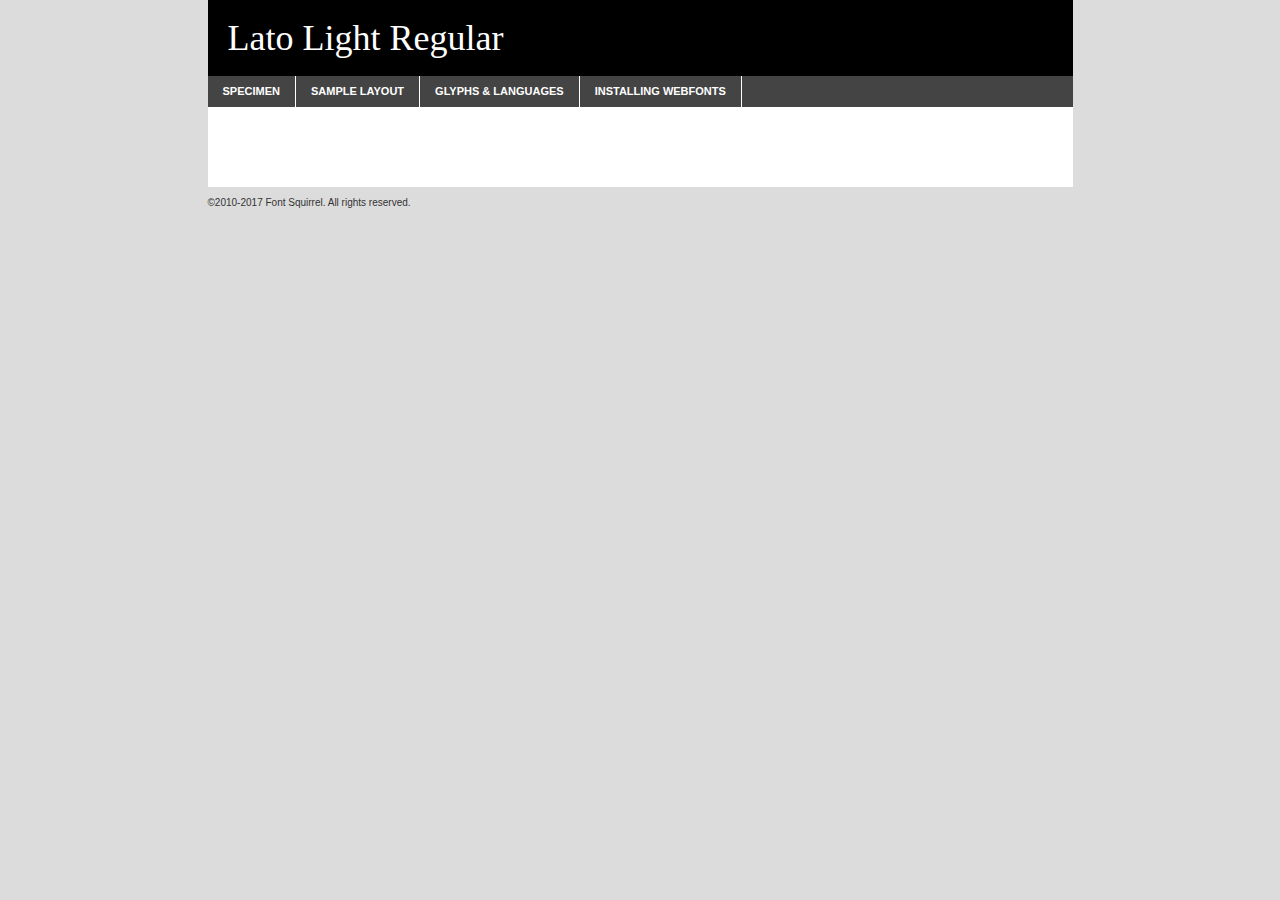
<file: day25/fonts/lato/lato-light-demo.html>
<!DOCTYPE html PUBLIC "-//W3C//DTD XHTML 1.0 Transitional//EN"
	"http://www.w3.org/TR/xhtml1/DTD/xhtml1-transitional.dtd">

<html xmlns="http://www.w3.org/1999/xhtml" xml:lang="en" lang="en">
<head>
	<meta http-equiv="Content-Type" content="text/html; charset=utf-8" />
	<script src="http://ajax.googleapis.com/ajax/libs/jquery/1.7.2/jquery.min.js" type="text/javascript" charset="utf-8"></script>
	<script type="text/javascript">
	(function($){$.fn.easyTabs=function(option){var param=jQuery.extend({fadeSpeed:"fast",defaultContent:1,activeClass:'active'},option);$(this).each(function(){var thisId="#"+this.id;if(param.defaultContent==''){param.defaultContent=1;}
	if(typeof param.defaultContent=="number")
	{var defaultTab=$(thisId+" .tabs li:eq("+(param.defaultContent-1)+") a").attr('href').substr(1);}else{var defaultTab=param.defaultContent;}
	$(thisId+" .tabs li a").each(function(){var tabToHide=$(this).attr('href').substr(1);$("#"+tabToHide).addClass('easytabs-tab-content');});hideAll();changeContent(defaultTab);function hideAll(){$(thisId+" .easytabs-tab-content").hide();}
	function changeContent(tabId){hideAll();$(thisId+" .tabs li").removeClass(param.activeClass);$(thisId+" .tabs li a[href=#"+tabId+"]").closest('li').addClass(param.activeClass);if(param.fadeSpeed!="none")
	{$(thisId+" #"+tabId).fadeIn(param.fadeSpeed);}else{$(thisId+" #"+tabId).show();}}
	$(thisId+" .tabs li").click(function(){var tabId=$(this).find('a').attr('href').substr(1);changeContent(tabId);return false;});});}})(jQuery);
	</script>
	<link rel="stylesheet" href="specimen_files/specimen_stylesheet.css" type="text/css" charset="utf-8" />
	<link rel="stylesheet" href="stylesheet.css" type="text/css" charset="utf-8" />

	<style type="text/css">
					body{
				font-family: 'latolight';
							}
		</style>

	<title>Lato Light Regular Specimen</title>
	
	
	<script type="text/javascript" charset="utf-8">
		$(document).ready(function() {
			$('#container').easyTabs({defaultContent:1});
		});
	</script>
</head>

<body>
<div id="container">
	<div id="header">
		Lato Light Regular	</div>
	<ul class="tabs">
		<li><a href="#specimen">Specimen</a></li>
		<li><a href="#layout">Sample Layout</a></li>
				<li><a href="#glyphs">Glyphs &amp; Languages</a></li>
		<li><a href="#installing">Installing Webfonts</a></li>
		
	</ul>
	
	<div id="main_content">

		
			<div id="specimen">
		
				<div class="section">
					<div class="grid12 firstcol">
						<div class="huge">AaBb</div>
					</div>
				</div>
		
				<div class="section">
					<div class="glyph_range">A&#x200B;B&#x200b;C&#x200b;D&#x200b;E&#x200b;F&#x200b;G&#x200b;H&#x200b;I&#x200b;J&#x200b;K&#x200b;L&#x200b;M&#x200b;N&#x200b;O&#x200b;P&#x200b;Q&#x200b;R&#x200b;S&#x200b;T&#x200b;U&#x200b;V&#x200b;W&#x200b;X&#x200b;Y&#x200b;Z&#x200b;a&#x200b;b&#x200b;c&#x200b;d&#x200b;e&#x200b;f&#x200b;g&#x200b;h&#x200b;i&#x200b;j&#x200b;k&#x200b;l&#x200b;m&#x200b;n&#x200b;o&#x200b;p&#x200b;q&#x200b;r&#x200b;s&#x200b;t&#x200b;u&#x200b;v&#x200b;w&#x200b;x&#x200b;y&#x200b;z&#x200b;1&#x200b;2&#x200b;3&#x200b;4&#x200b;5&#x200b;6&#x200b;7&#x200b;8&#x200b;9&#x200b;0&#x200b;&amp;&#x200b;.&#x200b;,&#x200b;?&#x200b;!&#x200b;&#64;&#x200b;(&#x200b;)&#x200b;#&#x200b;$&#x200b;%&#x200b;*&#x200b;+&#x200b;-&#x200b;=&#x200b;:&#x200b;;</div>
				</div>
				<div class="section">
					<div class="grid12 firstcol">
						<table class="sample_table">
							<tr><td>10</td><td class="size10">abcdefghijklmnopqrstuvwxyzABCDEFGHIJKLMNOPQRSTUVWXYZ0123456789abcdefghijklmnopqrstuvwxyzABCDEFGHIJKLMNOPQRSTUVWXYZ0123456789abcdefghijklmnopqrstuvwxyzABCDEFGHIJKLMNOPQRSTUVWXYZ</td></tr>
							<tr><td>11</td><td class="size11">abcdefghijklmnopqrstuvwxyzABCDEFGHIJKLMNOPQRSTUVWXYZ0123456789abcdefghijklmnopqrstuvwxyzABCDEFGHIJKLMNOPQRSTUVWXYZ0123456789abcdefghijklmnopqrstuvwxyzABCDEFGHIJKLMNOPQRSTUVWXYZ</td></tr>
							<tr><td>12</td><td class="size12">abcdefghijklmnopqrstuvwxyzABCDEFGHIJKLMNOPQRSTUVWXYZ0123456789abcdefghijklmnopqrstuvwxyzABCDEFGHIJKLMNOPQRSTUVWXYZ0123456789abcdefghijklmnopqrstuvwxyzABCDEFGHIJKLMNOPQRSTUVWXYZ</td></tr>
							<tr><td>13</td><td class="size13">abcdefghijklmnopqrstuvwxyzABCDEFGHIJKLMNOPQRSTUVWXYZ0123456789abcdefghijklmnopqrstuvwxyzABCDEFGHIJKLMNOPQRSTUVWXYZ0123456789abcdefghijklmnopqrstuvwxyzABCDEFGHIJKLMNOPQRSTUVWXYZ</td></tr>
							<tr><td>14</td><td class="size14">abcdefghijklmnopqrstuvwxyzABCDEFGHIJKLMNOPQRSTUVWXYZ0123456789abcdefghijklmnopqrstuvwxyzABCDEFGHIJKLMNOPQRSTUVWXYZ0123456789abcdefghijklmnopqrstuvwxyzABCDEFGHIJKLMNOPQRSTUVWXYZ</td></tr>
							<tr><td>16</td><td class="size16">abcdefghijklmnopqrstuvwxyzABCDEFGHIJKLMNOPQRSTUVWXYZ0123456789abcdefghijklmnopqrstuvwxyzABCDEFGHIJKLMNOPQRSTUVWXYZ</td></tr>
							<tr><td>18</td><td class="size18">abcdefghijklmnopqrstuvwxyzABCDEFGHIJKLMNOPQRSTUVWXYZ0123456789abcdefghijklmnopqrstuvwxyzABCDEFGHIJKLMNOPQRSTUVWXYZ</td></tr>
							<tr><td>20</td><td class="size20">abcdefghijklmnopqrstuvwxyzABCDEFGHIJKLMNOPQRSTUVWXYZ0123456789abcdefghijklmnopqrstuvwxyzABCDEFGHIJKLMNOPQRSTUVWXYZ</td></tr>
							<tr><td>24</td><td class="size24">abcdefghijklmnopqrstuvwxyzABCDEFGHIJKLMNOPQRSTUVWXYZ0123456789abcdefghijklmnopqrstuvwxyzABCDEFGHIJKLMNOPQRSTUVWXYZ</td></tr>
							<tr><td>30</td><td class="size30">abcdefghijklmnopqrstuvwxyzABCDEFGHIJKLMNOPQRSTUVWXYZ0123456789abcdefghijklmnopqrstuvwxyzABCDEFGHIJKLMNOPQRSTUVWXYZ</td></tr>
							<tr><td>36</td><td class="size36">abcdefghijklmnopqrstuvwxyzABCDEFGHIJKLMNOPQRSTUVWXYZ0123456789abcdefghijklmnopqrstuvwxyzABCDEFGHIJKLMNOPQRSTUVWXYZ</td></tr>
							<tr><td>48</td><td class="size48">abcdefghijklmnopqrstuvwxyzABCDEFGHIJKLMNOPQRSTUVWXYZ0123456789abcdefghijklmnopqrstuvwxyzABCDEFGHIJKLMNOPQRSTUVWXYZ</td></tr>
							<tr><td>60</td><td class="size60">abcdefghijklmnopqrstuvwxyzABCDEFGHIJKLMNOPQRSTUVWXYZ0123456789abcdefghijklmnopqrstuvwxyzABCDEFGHIJKLMNOPQRSTUVWXYZ</td></tr>
							<tr><td>72</td><td class="size72">abcdefghijklmnopqrstuvwxyzABCDEFGHIJKLMNOPQRSTUVWXYZ0123456789abcdefghijklmnopqrstuvwxyzABCDEFGHIJKLMNOPQRSTUVWXYZ</td></tr>
							<tr><td>90</td><td class="size90">abcdefghijklmnopqrstuvwxyzABCDEFGHIJKLMNOPQRSTUVWXYZ0123456789abcdefghijklmnopqrstuvwxyzABCDEFGHIJKLMNOPQRSTUVWXYZ</td></tr>
						</table>
				
					</div>
			
				</div>
		
		
		
								<div class="section" id="bodycomparison">


										<div id="xheight">
				<div class="fontbody">&#x25FC;&#x25FC;&#x25FC;&#x25FC;&#x25FC;&#x25FC;&#x25FC;&#x25FC;&#x25FC;&#x25FC;&#x25FC;&#x25FC;&#x25FC;&#x25FC;&#x25FC;&#x25FC;&#x25FC;&#x25FC;&#x25FC;&#x25FC;&#x25FC;&#x25FC;&#x25FC;&#x25FC;&#x25FC;&#x25FC;&#x25FC;&#x25FC;&#x25FC;&#x25FC;&#x25FC;&#x25FC;&#x25FC;&#x25FC;&#x25FC;&#x25FC;&#x25FC;&#x25FC;&#x25FC;&#x25FC;&#x25FC;&#x25FC;&#x25FC;&#x25FC;&#x25FC;&#x25FC;&#x25FC;&#x25FC;&#x25FC;&#x25FC;&#x25FC;&#x25FC;&#x25FC;&#x25FC;&#x25FC;&#x25FC;&#x25FC;&#x25FC;&#x25FC;&#x25FC;&#x25FC;&#x25FC;&#x25FC;&#x25FC;&#x25FC;&#x25FC;&#x25FC;&#x25FC;&#x25FC;&#x25FC;&#x25FC;&#x25FC;&#x25FC;&#x25FC;&#x25FC;&#x25FC;&#x25FC;&#x25FC;&#x25FC;&#x25FC;&#x25FC;&#x25FC;&#x25FC;&#x25FC;&#x25FC;&#x25FC;&#x25FC;&#x25FC;&#x25FC;&#x25FC;&#x25FC;&#x25FC;&#x25FC;&#x25FC;&#x25FC;&#x25FC;&#x25FC;&#x25FC;&#x25FC;body</div><div class="arialbody">body</div><div class="verdanabody">body</div><div class="georgiabody">body</div></div>
										<div class="fontbody" style="z-index:1">
											body<span>Lato Light Regular</span>
										</div>
										<div class="arialbody" style="z-index:1">
											body<span>Arial</span>
										</div>
										<div class="verdanabody" style="z-index:1">
											body<span>Verdana</span>
										</div>
										<div class="georgiabody" style="z-index:1">
											body<span>Georgia</span>
										</div>



								</div>
		
		
				<div class="section psample psample_row1" id="">
					
					<div class="grid2 firstcol">
						<p class="size10"><span>10.</span>Aenean lacinia bibendum nulla sed consectetur. Fusce dapibus, tellus ac cursus commodo, tortor mauris condimentum nibh, ut fermentum massa justo sit amet risus. Nullam id dolor id nibh ultricies vehicula ut id elit. Cum sociis natoque penatibus et magnis dis parturient montes, nascetur ridiculus mus. Nulla vitae elit libero, a pharetra augue.</p>
			
					</div>
					<div class="grid3">
						<p class="size11"><span>11.</span>Aenean lacinia bibendum nulla sed consectetur. Fusce dapibus, tellus ac cursus commodo, tortor mauris condimentum nibh, ut fermentum massa justo sit amet risus. Nullam id dolor id nibh ultricies vehicula ut id elit. Cum sociis natoque penatibus et magnis dis parturient montes, nascetur ridiculus mus. Nulla vitae elit libero, a pharetra augue.</p>
			
					</div>
					<div class="grid3">
						<p class="size12"><span>12.</span>Aenean lacinia bibendum nulla sed consectetur. Fusce dapibus, tellus ac cursus commodo, tortor mauris condimentum nibh, ut fermentum massa justo sit amet risus. Nullam id dolor id nibh ultricies vehicula ut id elit. Cum sociis natoque penatibus et magnis dis parturient montes, nascetur ridiculus mus. Nulla vitae elit libero, a pharetra augue.</p>
			
					</div>
					<div class="grid4">
						<p class="size13"><span>13.</span>Aenean lacinia bibendum nulla sed consectetur. Fusce dapibus, tellus ac cursus commodo, tortor mauris condimentum nibh, ut fermentum massa justo sit amet risus. Nullam id dolor id nibh ultricies vehicula ut id elit. Cum sociis natoque penatibus et magnis dis parturient montes, nascetur ridiculus mus. Nulla vitae elit libero, a pharetra augue.</p>
			
					</div>
					<div class="white_blend"></div>
					
				</div>
				<div class="section psample psample_row2" id="">
					<div class="grid3 firstcol">
						<p class="size14"><span>14.</span>Aenean lacinia bibendum nulla sed consectetur. Fusce dapibus, tellus ac cursus commodo, tortor mauris condimentum nibh, ut fermentum massa justo sit amet risus. Nullam id dolor id nibh ultricies vehicula ut id elit. Cum sociis natoque penatibus et magnis dis parturient montes, nascetur ridiculus mus. Nulla vitae elit libero, a pharetra augue.</p>
			
					</div>
					<div class="grid4">
						<p class="size16"><span>16.</span>Aenean lacinia bibendum nulla sed consectetur. Fusce dapibus, tellus ac cursus commodo, tortor mauris condimentum nibh, ut fermentum massa justo sit amet risus. Nullam id dolor id nibh ultricies vehicula ut id elit. Cum sociis natoque penatibus et magnis dis parturient montes, nascetur ridiculus mus. Nulla vitae elit libero, a pharetra augue.</p>
			
					</div>
					<div class="grid5">
						<p class="size18"><span>18.</span>Aenean lacinia bibendum nulla sed consectetur. Fusce dapibus, tellus ac cursus commodo, tortor mauris condimentum nibh, ut fermentum massa justo sit amet risus. Nullam id dolor id nibh ultricies vehicula ut id elit. Cum sociis natoque penatibus et magnis dis parturient montes, nascetur ridiculus mus. Nulla vitae elit libero, a pharetra augue.</p>
			
					</div>

					<div class="white_blend"></div>

				</div>
				
				<div class="section psample psample_row3" id="">
					<div class="grid5 firstcol">
						<p class="size20"><span>20.</span>Aenean lacinia bibendum nulla sed consectetur. Fusce dapibus, tellus ac cursus commodo, tortor mauris condimentum nibh, ut fermentum massa justo sit amet risus. Nullam id dolor id nibh ultricies vehicula ut id elit. Cum sociis natoque penatibus et magnis dis parturient montes, nascetur ridiculus mus. Nulla vitae elit libero, a pharetra augue.</p>
					</div>
					<div class="grid7">
						<p class="size24"><span>24.</span>Aenean lacinia bibendum nulla sed consectetur. Fusce dapibus, tellus ac cursus commodo, tortor mauris condimentum nibh, ut fermentum massa justo sit amet risus. Nullam id dolor id nibh ultricies vehicula ut id elit. Cum sociis natoque penatibus et magnis dis parturient montes, nascetur ridiculus mus. Nulla vitae elit libero, a pharetra augue.</p>
					</div>
					
					<div class="white_blend"></div>
					
				</div>
				
				<div class="section psample psample_row4" id="">
					<div class="grid12 firstcol">
						<p class="size30"><span>30.</span>Aenean lacinia bibendum nulla sed consectetur. Fusce dapibus, tellus ac cursus commodo, tortor mauris condimentum nibh, ut fermentum massa justo sit amet risus. Nullam id dolor id nibh ultricies vehicula ut id elit. Cum sociis natoque penatibus et magnis dis parturient montes, nascetur ridiculus mus. Nulla vitae elit libero, a pharetra augue.</p>
					</div>
					<div class="white_blend"></div>
					
				</div>
				
				
				
				<div class="section psample psample_row1 fullreverse">
					<div class="grid2 firstcol">
						<p class="size10"><span>10.</span>Aenean lacinia bibendum nulla sed consectetur. Fusce dapibus, tellus ac cursus commodo, tortor mauris condimentum nibh, ut fermentum massa justo sit amet risus. Nullam id dolor id nibh ultricies vehicula ut id elit. Cum sociis natoque penatibus et magnis dis parturient montes, nascetur ridiculus mus. Nulla vitae elit libero, a pharetra augue.</p>
			
					</div>
					<div class="grid3">
						<p class="size11"><span>11.</span>Aenean lacinia bibendum nulla sed consectetur. Fusce dapibus, tellus ac cursus commodo, tortor mauris condimentum nibh, ut fermentum massa justo sit amet risus. Nullam id dolor id nibh ultricies vehicula ut id elit. Cum sociis natoque penatibus et magnis dis parturient montes, nascetur ridiculus mus. Nulla vitae elit libero, a pharetra augue.</p>
			
					</div>
					<div class="grid3">
						<p class="size12"><span>12.</span>Aenean lacinia bibendum nulla sed consectetur. Fusce dapibus, tellus ac cursus commodo, tortor mauris condimentum nibh, ut fermentum massa justo sit amet risus. Nullam id dolor id nibh ultricies vehicula ut id elit. Cum sociis natoque penatibus et magnis dis parturient montes, nascetur ridiculus mus. Nulla vitae elit libero, a pharetra augue.</p>
			
					</div>
					<div class="grid4">
						<p class="size13"><span>13.</span>Aenean lacinia bibendum nulla sed consectetur. Fusce dapibus, tellus ac cursus commodo, tortor mauris condimentum nibh, ut fermentum massa justo sit amet risus. Nullam id dolor id nibh ultricies vehicula ut id elit. Cum sociis natoque penatibus et magnis dis parturient montes, nascetur ridiculus mus. Nulla vitae elit libero, a pharetra augue.</p>
			
					</div>
					<div class="black_blend"></div>
					
				</div>
				
				<div class="section psample psample_row2 fullreverse">
					<div class="grid3 firstcol">
						<p class="size14"><span>14.</span>Aenean lacinia bibendum nulla sed consectetur. Fusce dapibus, tellus ac cursus commodo, tortor mauris condimentum nibh, ut fermentum massa justo sit amet risus. Nullam id dolor id nibh ultricies vehicula ut id elit. Cum sociis natoque penatibus et magnis dis parturient montes, nascetur ridiculus mus. Nulla vitae elit libero, a pharetra augue.</p>
			
					</div>
					<div class="grid4">
						<p class="size16"><span>16.</span>Aenean lacinia bibendum nulla sed consectetur. Fusce dapibus, tellus ac cursus commodo, tortor mauris condimentum nibh, ut fermentum massa justo sit amet risus. Nullam id dolor id nibh ultricies vehicula ut id elit. Cum sociis natoque penatibus et magnis dis parturient montes, nascetur ridiculus mus. Nulla vitae elit libero, a pharetra augue.</p>
			
					</div>
					<div class="grid5">
						<p class="size18"><span>18.</span>Aenean lacinia bibendum nulla sed consectetur. Fusce dapibus, tellus ac cursus commodo, tortor mauris condimentum nibh, ut fermentum massa justo sit amet risus. Nullam id dolor id nibh ultricies vehicula ut id elit. Cum sociis natoque penatibus et magnis dis parturient montes, nascetur ridiculus mus. Nulla vitae elit libero, a pharetra augue.</p>
			
					</div>
					<div class="black_blend"></div>

				</div>
				
				<div class="section psample fullreverse psample_row3" id="">
					<div class="grid5 firstcol">
						<p class="size20"><span>20.</span>Aenean lacinia bibendum nulla sed consectetur. Fusce dapibus, tellus ac cursus commodo, tortor mauris condimentum nibh, ut fermentum massa justo sit amet risus. Nullam id dolor id nibh ultricies vehicula ut id elit. Cum sociis natoque penatibus et magnis dis parturient montes, nascetur ridiculus mus. Nulla vitae elit libero, a pharetra augue.</p>
					</div>
					<div class="grid7">
						<p class="size24"><span>24.</span>Aenean lacinia bibendum nulla sed consectetur. Fusce dapibus, tellus ac cursus commodo, tortor mauris condimentum nibh, ut fermentum massa justo sit amet risus. Nullam id dolor id nibh ultricies vehicula ut id elit. Cum sociis natoque penatibus et magnis dis parturient montes, nascetur ridiculus mus. Nulla vitae elit libero, a pharetra augue.</p>
					</div>
					
					<div class="black_blend"></div>
					
				</div>
				
				<div class="section psample fullreverse psample_row4" id="" style="border-bottom: 20px #000 solid;">
					<div class="grid12 firstcol">
						<p class="size30"><span>30.</span>Aenean lacinia bibendum nulla sed consectetur. Fusce dapibus, tellus ac cursus commodo, tortor mauris condimentum nibh, ut fermentum massa justo sit amet risus. Nullam id dolor id nibh ultricies vehicula ut id elit. Cum sociis natoque penatibus et magnis dis parturient montes, nascetur ridiculus mus. Nulla vitae elit libero, a pharetra augue.</p>
					</div>
					<div class="black_blend"></div>
					
				</div>
				
				
				
				
			</div>
			
			<div id="layout">
				
				<div class="section">
					
					<div class="grid12 firstcol">
						<h1>Lorem Ipsum Dolor</h1>
						<h2>Etiam porta sem malesuada magna mollis euismod</h2>
						
						<p class="byline">By <a href="#link">Aenean Lacinia</a></p>
					</div>
				</div>
				<div class="section">
					<div class="grid8 firstcol">
						<p class="large">Donec sed odio dui. Morbi leo risus, porta ac consectetur ac, vestibulum at eros. Fusce dapibus, tellus ac cursus commodo, tortor mauris condimentum nibh, ut fermentum massa justo sit amet risus. </p>

						
						<h3>Pellentesque ornare sem</h3>

						<p>Maecenas sed diam eget risus varius blandit sit amet non magna. Maecenas faucibus mollis interdum. Donec ullamcorper nulla non metus auctor fringilla. Nullam id dolor id nibh ultricies vehicula ut id elit. Nullam id dolor id nibh ultricies vehicula ut id elit. </p>

						<p>Aenean eu leo quam. Pellentesque ornare sem lacinia quam venenatis vestibulum. Lorem ipsum dolor sit amet, consectetur adipiscing elit. Cum sociis natoque penatibus et magnis dis parturient montes, nascetur ridiculus mus. </p>

						<p>Nulla vitae elit libero, a pharetra augue. Praesent commodo cursus magna, vel scelerisque nisl consectetur et. Aenean lacinia bibendum nulla sed consectetur. </p>

						<p>Nullam quis risus eget urna mollis ornare vel eu leo. Nullam quis risus eget urna mollis ornare vel eu leo. Maecenas sed diam eget risus varius blandit sit amet non magna. Donec ullamcorper nulla non metus auctor fringilla. </p>

						<h3>Cras mattis consectetur</h3>

						<p>Aenean eu leo quam. Pellentesque ornare sem lacinia quam venenatis vestibulum. Aenean lacinia bibendum nulla sed consectetur. Integer posuere erat a ante venenatis dapibus posuere velit aliquet. Cras mattis consectetur purus sit amet fermentum. </p>

						<p>Nullam id dolor id nibh ultricies vehicula ut id elit. Nullam quis risus eget urna mollis ornare vel eu leo. Cras mattis consectetur purus sit amet fermentum.</p>
					</div>
					
					<div class="grid4 sidebar">
						
						<div class="box reverse">
							<p class="last">Nullam quis risus eget urna mollis ornare vel eu leo. Donec ullamcorper nulla non metus auctor fringilla. Cras mattis consectetur purus sit amet fermentum. Sed posuere consectetur est at lobortis. Lorem ipsum dolor sit amet, consectetur adipiscing elit. </p>
						</div>
						
						<p class="caption">Maecenas sed diam eget risus varius.</p>

						<p>Vestibulum id ligula porta felis euismod semper. Integer posuere erat a ante venenatis dapibus posuere velit aliquet. Vestibulum id ligula porta felis euismod semper. Sed posuere consectetur est at lobortis. Maecenas sed diam eget risus varius blandit sit amet non magna. Fusce dapibus, tellus ac cursus commodo, tortor mauris condimentum nibh, ut fermentum massa justo sit amet risus. </p>

					

						<p>Duis mollis, est non commodo luctus, nisi erat porttitor ligula, eget lacinia odio sem nec elit. Aenean lacinia bibendum nulla sed consectetur. Vivamus sagittis lacus vel augue laoreet rutrum faucibus dolor auctor. Aenean lacinia bibendum nulla sed consectetur. Nullam quis risus eget urna mollis ornare vel eu leo. </p>

						<p>Praesent commodo cursus magna, vel scelerisque nisl consectetur et. Donec ullamcorper nulla non metus auctor fringilla. Maecenas faucibus mollis interdum. Fusce dapibus, tellus ac cursus commodo, tortor mauris condimentum nibh, ut fermentum massa justo sit amet risus. </p>

					</div>
				</div>
				
			</div>


			



		<div id="glyphs">
			<div class="section">
				<div class="grid12 firstcol">
			
				<h1>Language Support</h1>
				<p>The subset of Lato Light Regular in this kit supports the following languages:<br />
			
					Albanian, Basque, Breton, Chamorro, Danish, Dutch, English, Faroese, Finnish, French, Frisian, Galician, German, Icelandic, Italian, Malagasy, Norwegian, Portuguese, Spanish, Alsatian, Aragonese, Arapaho, Arrernte, Asturian, Aymara, Bislama, Cebuano, Corsican, Fijian, French_creole, Genoese, Gilbertese, Greenlandic, Haitian_creole, Hiligaynon, Hmong, Hopi, Ibanag, Iloko_ilokano, Indonesian, Interglossa_glosa, Interlingua, Irish_gaelic, Jerriais, Lojban, Lombard, Luxembourgeois, Manx, Mohawk, Norfolk_pitcairnese, Occitan, Oromo, Pangasinan, Papiamento, Piedmontese, Potawatomi, Rhaeto-romance, Romansh, Rotokas, Sami_lule, Samoan, Sardinian, Scots_gaelic, Seychelles_creole, Shona, Sicilian, Somali, Southern_ndebele, Swahili, Swati_swazi, Tagalog_filipino_pilipino, Tetum, Tok_pisin, Uyghur_latinized, Volapuk, Walloon, Warlpiri, Xhosa, Yapese, Zulu, Latinbasic, Ubasic, Demo				</p>
				<h1>Glyph Chart</h1>
				<p>The subset of Lato Light Regular in this kit includes all the glyphs listed below. Unicode entities are included above each glyph to help you insert individual characters into your layout.</p>
				<div id="glyph_chart">
			
																														 <div><p>&amp;#13;</p>&#13;</div>
																				 <div><p>&amp;#32;</p>&#32;</div>
																				 <div><p>&amp;#33;</p>&#33;</div>
																				 <div><p>&amp;#34;</p>&#34;</div>
																				 <div><p>&amp;#35;</p>&#35;</div>
																				 <div><p>&amp;#36;</p>&#36;</div>
																				 <div><p>&amp;#37;</p>&#37;</div>
																				 <div><p>&amp;#38;</p>&#38;</div>
																				 <div><p>&amp;#39;</p>&#39;</div>
																				 <div><p>&amp;#40;</p>&#40;</div>
																				 <div><p>&amp;#41;</p>&#41;</div>
																				 <div><p>&amp;#42;</p>&#42;</div>
																				 <div><p>&amp;#43;</p>&#43;</div>
																				 <div><p>&amp;#44;</p>&#44;</div>
																				 <div><p>&amp;#45;</p>&#45;</div>
																				 <div><p>&amp;#46;</p>&#46;</div>
																				 <div><p>&amp;#47;</p>&#47;</div>
																				 <div><p>&amp;#48;</p>&#48;</div>
																				 <div><p>&amp;#49;</p>&#49;</div>
																				 <div><p>&amp;#50;</p>&#50;</div>
																				 <div><p>&amp;#51;</p>&#51;</div>
																				 <div><p>&amp;#52;</p>&#52;</div>
																				 <div><p>&amp;#53;</p>&#53;</div>
																				 <div><p>&amp;#54;</p>&#54;</div>
																				 <div><p>&amp;#55;</p>&#55;</div>
																				 <div><p>&amp;#56;</p>&#56;</div>
																				 <div><p>&amp;#57;</p>&#57;</div>
																				 <div><p>&amp;#58;</p>&#58;</div>
																				 <div><p>&amp;#59;</p>&#59;</div>
																				 <div><p>&amp;#60;</p>&#60;</div>
																				 <div><p>&amp;#61;</p>&#61;</div>
																				 <div><p>&amp;#62;</p>&#62;</div>
																				 <div><p>&amp;#63;</p>&#63;</div>
																				 <div><p>&amp;#64;</p>&#64;</div>
																				 <div><p>&amp;#65;</p>&#65;</div>
																				 <div><p>&amp;#66;</p>&#66;</div>
																				 <div><p>&amp;#67;</p>&#67;</div>
																				 <div><p>&amp;#68;</p>&#68;</div>
																				 <div><p>&amp;#69;</p>&#69;</div>
																				 <div><p>&amp;#70;</p>&#70;</div>
																				 <div><p>&amp;#71;</p>&#71;</div>
																				 <div><p>&amp;#72;</p>&#72;</div>
																				 <div><p>&amp;#73;</p>&#73;</div>
																				 <div><p>&amp;#74;</p>&#74;</div>
																				 <div><p>&amp;#75;</p>&#75;</div>
																				 <div><p>&amp;#76;</p>&#76;</div>
																				 <div><p>&amp;#77;</p>&#77;</div>
																				 <div><p>&amp;#78;</p>&#78;</div>
																				 <div><p>&amp;#79;</p>&#79;</div>
																				 <div><p>&amp;#80;</p>&#80;</div>
																				 <div><p>&amp;#81;</p>&#81;</div>
																				 <div><p>&amp;#82;</p>&#82;</div>
																				 <div><p>&amp;#83;</p>&#83;</div>
																				 <div><p>&amp;#84;</p>&#84;</div>
																				 <div><p>&amp;#85;</p>&#85;</div>
																				 <div><p>&amp;#86;</p>&#86;</div>
																				 <div><p>&amp;#87;</p>&#87;</div>
																				 <div><p>&amp;#88;</p>&#88;</div>
																				 <div><p>&amp;#89;</p>&#89;</div>
																				 <div><p>&amp;#90;</p>&#90;</div>
																				 <div><p>&amp;#91;</p>&#91;</div>
																				 <div><p>&amp;#92;</p>&#92;</div>
																				 <div><p>&amp;#93;</p>&#93;</div>
																				 <div><p>&amp;#94;</p>&#94;</div>
																				 <div><p>&amp;#95;</p>&#95;</div>
																				 <div><p>&amp;#96;</p>&#96;</div>
																				 <div><p>&amp;#97;</p>&#97;</div>
																				 <div><p>&amp;#98;</p>&#98;</div>
																				 <div><p>&amp;#99;</p>&#99;</div>
																				 <div><p>&amp;#100;</p>&#100;</div>
																				 <div><p>&amp;#101;</p>&#101;</div>
																				 <div><p>&amp;#102;</p>&#102;</div>
																				 <div><p>&amp;#103;</p>&#103;</div>
																				 <div><p>&amp;#104;</p>&#104;</div>
																				 <div><p>&amp;#105;</p>&#105;</div>
																				 <div><p>&amp;#106;</p>&#106;</div>
																				 <div><p>&amp;#107;</p>&#107;</div>
																				 <div><p>&amp;#108;</p>&#108;</div>
																				 <div><p>&amp;#109;</p>&#109;</div>
																				 <div><p>&amp;#110;</p>&#110;</div>
																				 <div><p>&amp;#111;</p>&#111;</div>
																				 <div><p>&amp;#112;</p>&#112;</div>
																				 <div><p>&amp;#113;</p>&#113;</div>
																				 <div><p>&amp;#114;</p>&#114;</div>
																				 <div><p>&amp;#115;</p>&#115;</div>
																				 <div><p>&amp;#116;</p>&#116;</div>
																				 <div><p>&amp;#117;</p>&#117;</div>
																				 <div><p>&amp;#118;</p>&#118;</div>
																				 <div><p>&amp;#119;</p>&#119;</div>
																				 <div><p>&amp;#120;</p>&#120;</div>
																				 <div><p>&amp;#121;</p>&#121;</div>
																				 <div><p>&amp;#122;</p>&#122;</div>
																				 <div><p>&amp;#123;</p>&#123;</div>
																				 <div><p>&amp;#124;</p>&#124;</div>
																				 <div><p>&amp;#125;</p>&#125;</div>
																				 <div><p>&amp;#126;</p>&#126;</div>
																				 <div><p>&amp;#160;</p>&#160;</div>
																				 <div><p>&amp;#161;</p>&#161;</div>
																				 <div><p>&amp;#162;</p>&#162;</div>
																				 <div><p>&amp;#163;</p>&#163;</div>
																				 <div><p>&amp;#164;</p>&#164;</div>
																				 <div><p>&amp;#165;</p>&#165;</div>
																				 <div><p>&amp;#166;</p>&#166;</div>
																				 <div><p>&amp;#167;</p>&#167;</div>
																				 <div><p>&amp;#168;</p>&#168;</div>
																				 <div><p>&amp;#169;</p>&#169;</div>
																				 <div><p>&amp;#170;</p>&#170;</div>
																				 <div><p>&amp;#171;</p>&#171;</div>
																				 <div><p>&amp;#172;</p>&#172;</div>
																				 <div><p>&amp;#173;</p>&#173;</div>
																				 <div><p>&amp;#174;</p>&#174;</div>
																				 <div><p>&amp;#175;</p>&#175;</div>
																				 <div><p>&amp;#176;</p>&#176;</div>
																				 <div><p>&amp;#177;</p>&#177;</div>
																				 <div><p>&amp;#178;</p>&#178;</div>
																				 <div><p>&amp;#179;</p>&#179;</div>
																				 <div><p>&amp;#180;</p>&#180;</div>
																				 <div><p>&amp;#181;</p>&#181;</div>
																				 <div><p>&amp;#182;</p>&#182;</div>
																				 <div><p>&amp;#183;</p>&#183;</div>
																				 <div><p>&amp;#184;</p>&#184;</div>
																				 <div><p>&amp;#185;</p>&#185;</div>
																				 <div><p>&amp;#186;</p>&#186;</div>
																				 <div><p>&amp;#187;</p>&#187;</div>
																				 <div><p>&amp;#188;</p>&#188;</div>
																				 <div><p>&amp;#189;</p>&#189;</div>
																				 <div><p>&amp;#190;</p>&#190;</div>
																				 <div><p>&amp;#191;</p>&#191;</div>
																				 <div><p>&amp;#192;</p>&#192;</div>
																				 <div><p>&amp;#193;</p>&#193;</div>
																				 <div><p>&amp;#194;</p>&#194;</div>
																				 <div><p>&amp;#195;</p>&#195;</div>
																				 <div><p>&amp;#196;</p>&#196;</div>
																				 <div><p>&amp;#197;</p>&#197;</div>
																				 <div><p>&amp;#198;</p>&#198;</div>
																				 <div><p>&amp;#199;</p>&#199;</div>
																				 <div><p>&amp;#200;</p>&#200;</div>
																				 <div><p>&amp;#201;</p>&#201;</div>
																				 <div><p>&amp;#202;</p>&#202;</div>
																				 <div><p>&amp;#203;</p>&#203;</div>
																				 <div><p>&amp;#204;</p>&#204;</div>
																				 <div><p>&amp;#205;</p>&#205;</div>
																				 <div><p>&amp;#206;</p>&#206;</div>
																				 <div><p>&amp;#207;</p>&#207;</div>
																				 <div><p>&amp;#208;</p>&#208;</div>
																				 <div><p>&amp;#209;</p>&#209;</div>
																				 <div><p>&amp;#210;</p>&#210;</div>
																				 <div><p>&amp;#211;</p>&#211;</div>
																				 <div><p>&amp;#212;</p>&#212;</div>
																				 <div><p>&amp;#213;</p>&#213;</div>
																				 <div><p>&amp;#214;</p>&#214;</div>
																				 <div><p>&amp;#215;</p>&#215;</div>
																				 <div><p>&amp;#216;</p>&#216;</div>
																				 <div><p>&amp;#217;</p>&#217;</div>
																				 <div><p>&amp;#218;</p>&#218;</div>
																				 <div><p>&amp;#219;</p>&#219;</div>
																				 <div><p>&amp;#220;</p>&#220;</div>
																				 <div><p>&amp;#221;</p>&#221;</div>
																				 <div><p>&amp;#222;</p>&#222;</div>
																				 <div><p>&amp;#223;</p>&#223;</div>
																				 <div><p>&amp;#224;</p>&#224;</div>
																				 <div><p>&amp;#225;</p>&#225;</div>
																				 <div><p>&amp;#226;</p>&#226;</div>
																				 <div><p>&amp;#227;</p>&#227;</div>
																				 <div><p>&amp;#228;</p>&#228;</div>
																				 <div><p>&amp;#229;</p>&#229;</div>
																				 <div><p>&amp;#230;</p>&#230;</div>
																				 <div><p>&amp;#231;</p>&#231;</div>
																				 <div><p>&amp;#232;</p>&#232;</div>
																				 <div><p>&amp;#233;</p>&#233;</div>
																				 <div><p>&amp;#234;</p>&#234;</div>
																				 <div><p>&amp;#235;</p>&#235;</div>
																				 <div><p>&amp;#236;</p>&#236;</div>
																				 <div><p>&amp;#237;</p>&#237;</div>
																				 <div><p>&amp;#238;</p>&#238;</div>
																				 <div><p>&amp;#239;</p>&#239;</div>
																				 <div><p>&amp;#240;</p>&#240;</div>
																				 <div><p>&amp;#241;</p>&#241;</div>
																				 <div><p>&amp;#242;</p>&#242;</div>
																				 <div><p>&amp;#243;</p>&#243;</div>
																				 <div><p>&amp;#244;</p>&#244;</div>
																				 <div><p>&amp;#245;</p>&#245;</div>
																				 <div><p>&amp;#246;</p>&#246;</div>
																				 <div><p>&amp;#247;</p>&#247;</div>
																				 <div><p>&amp;#248;</p>&#248;</div>
																				 <div><p>&amp;#249;</p>&#249;</div>
																				 <div><p>&amp;#250;</p>&#250;</div>
																				 <div><p>&amp;#251;</p>&#251;</div>
																				 <div><p>&amp;#252;</p>&#252;</div>
																				 <div><p>&amp;#253;</p>&#253;</div>
																				 <div><p>&amp;#254;</p>&#254;</div>
																				 <div><p>&amp;#255;</p>&#255;</div>
																				 <div><p>&amp;#338;</p>&#338;</div>
																				 <div><p>&amp;#339;</p>&#339;</div>
																				 <div><p>&amp;#376;</p>&#376;</div>
																				 <div><p>&amp;#710;</p>&#710;</div>
																				 <div><p>&amp;#732;</p>&#732;</div>
																				 <div><p>&amp;#8192;</p>&#8192;</div>
																				 <div><p>&amp;#8193;</p>&#8193;</div>
																				 <div><p>&amp;#8194;</p>&#8194;</div>
																				 <div><p>&amp;#8195;</p>&#8195;</div>
																				 <div><p>&amp;#8196;</p>&#8196;</div>
																				 <div><p>&amp;#8197;</p>&#8197;</div>
																				 <div><p>&amp;#8198;</p>&#8198;</div>
																				 <div><p>&amp;#8199;</p>&#8199;</div>
																				 <div><p>&amp;#8200;</p>&#8200;</div>
																				 <div><p>&amp;#8201;</p>&#8201;</div>
																				 <div><p>&amp;#8202;</p>&#8202;</div>
																				 <div><p>&amp;#8208;</p>&#8208;</div>
																				 <div><p>&amp;#8209;</p>&#8209;</div>
																				 <div><p>&amp;#8210;</p>&#8210;</div>
																				 <div><p>&amp;#8211;</p>&#8211;</div>
																				 <div><p>&amp;#8212;</p>&#8212;</div>
																				 <div><p>&amp;#8216;</p>&#8216;</div>
																				 <div><p>&amp;#8217;</p>&#8217;</div>
																				 <div><p>&amp;#8218;</p>&#8218;</div>
																				 <div><p>&amp;#8220;</p>&#8220;</div>
																				 <div><p>&amp;#8221;</p>&#8221;</div>
																				 <div><p>&amp;#8222;</p>&#8222;</div>
																				 <div><p>&amp;#8226;</p>&#8226;</div>
																				 <div><p>&amp;#8230;</p>&#8230;</div>
																				 <div><p>&amp;#8239;</p>&#8239;</div>
																				 <div><p>&amp;#8249;</p>&#8249;</div>
																				 <div><p>&amp;#8250;</p>&#8250;</div>
																				 <div><p>&amp;#8287;</p>&#8287;</div>
																				 <div><p>&amp;#8364;</p>&#8364;</div>
																				 <div><p>&amp;#8482;</p>&#8482;</div>
																				 <div><p>&amp;#9724;</p>&#9724;</div>
																				 <div><p>&amp;#64257;</p>&#64257;</div>
																				 <div><p>&amp;#64258;</p>&#64258;</div>
																																						</div>	
				</div>
		
		
			</div>
		</div>
		
		
		<div id="specs">
			
		</div>
	
		<div id="installing">
			<div class="section">
				<div class="grid7 firstcol">
					<h1>Installing Webfonts</h1>
					
					<p>Webfonts are supported by all major browser platforms but not all in the same way. There are currently four different font formats that must be included in order to target all browsers. This includes TTF, WOFF, EOT and SVG.</p>
					
					<h2>1. Upload your webfonts</h2>
					<p>You must upload your webfont kit to your website. They should be in or near the same directory as your CSS files.</p>
					
					<h2>2. Include the webfont stylesheet</h2>
					<p>A special CSS @font-face declaration helps the various browsers select the appropriate font it needs without causing you a bunch of headaches. Learn more about this syntax by reading the <a href="https://www.fontspring.com/blog/further-hardening-of-the-bulletproof-syntax">Fontspring blog post</a> about it. The code for it is as follows:</p>


<code>
@font-face{ 
	font-family: 'MyWebFont';
	src: url('WebFont.eot');
	src: url('WebFont.eot?#iefix') format('embedded-opentype'),
	     url('WebFont.woff') format('woff'),
	     url('WebFont.ttf') format('truetype'),
	     url('WebFont.svg#webfont') format('svg');
}
</code>

	<p>We've already gone ahead and generated the code for you. All you have to do is link to the stylesheet in your HTML, like this:</p>
	<code>&lt;link rel=&quot;stylesheet&quot; href=&quot;stylesheet.css&quot; type=&quot;text/css&quot; charset=&quot;utf-8&quot; /&gt;</code>

					<h2>3. Modify your own stylesheet</h2>
					<p>To take advantage of your new fonts, you must tell your stylesheet to use them. Look at the original @font-face declaration above and find the property called "font-family." The name linked there will be what you use to reference the font. Prepend that webfont name to the font stack in the "font-family" property, inside the selector you want to change. For example:</p>
<code>p { font-family: 'WebFont', Arial, sans-serif; }</code>

<h2>4. Test</h2>
<p>Getting webfonts to work cross-browser <em>can</em> be tricky. Use the information in the sidebar to help you if you find that fonts aren't loading in a particular browser.</p>
				</div>
				
				<div class="grid5 sidebar">
					<div class="box">
						<h2>Troubleshooting<br />Font-Face Problems</h2>
						<p>Having trouble getting your webfonts to load in your new website? Here are some tips to sort out what might be the problem.</p>

						<h3>Fonts not showing in any browser</h3>

						<p>This sounds like you need to work on the plumbing. You either did not upload the fonts to the correct directory, or you did not link the fonts properly in the CSS. If you've confirmed that all this is correct and you still have a problem, take a look at your .htaccess file and see if requests are getting intercepted.</p>

						<h3>Fonts not loading in iPhone or iPad</h3>

						<p>The most common problem here is that you are serving the fonts from an IIS server. IIS refuses to serve files that have unknown MIME types. If that is the case, you must set the MIME type for SVG to "image/svg+xml" in the server settings. Follow these instructions from Microsoft if you need help.</p>

						<h3>Fonts not loading in Firefox</h3>

						<p>The primary reason for this failure? You are still using a version Firefox older than 3.5. So upgrade already! If that isn't it, then you are very likely serving fonts from a different domain. Firefox requires that all font assets be served from the same domain. Lastly it is possible that you need to add WOFF to your list of MIME types (if you are serving via IIS.)</p>

						<h3>Fonts not loading in IE</h3>

						<p>Are you looking at Internet Explorer on an actual Windows machine or are you cheating by using a service like Adobe BrowserLab? Many of these screenshot services do not render @font-face for IE. Best to test it on a real machine.</p>

						<h3>Fonts not loading in IE9</h3>

						<p>IE9, like Firefox, requires that fonts be served from the same domain as the website. Make sure that is the case.</p>
					</div>
				</div>
			</div>
			
		</div>
	
	</div>
	<div id="footer">
		<p>&copy;2010-2017 Font Squirrel. All rights reserved.</p>
	</div>
</div>
</body>
</html>
</file>
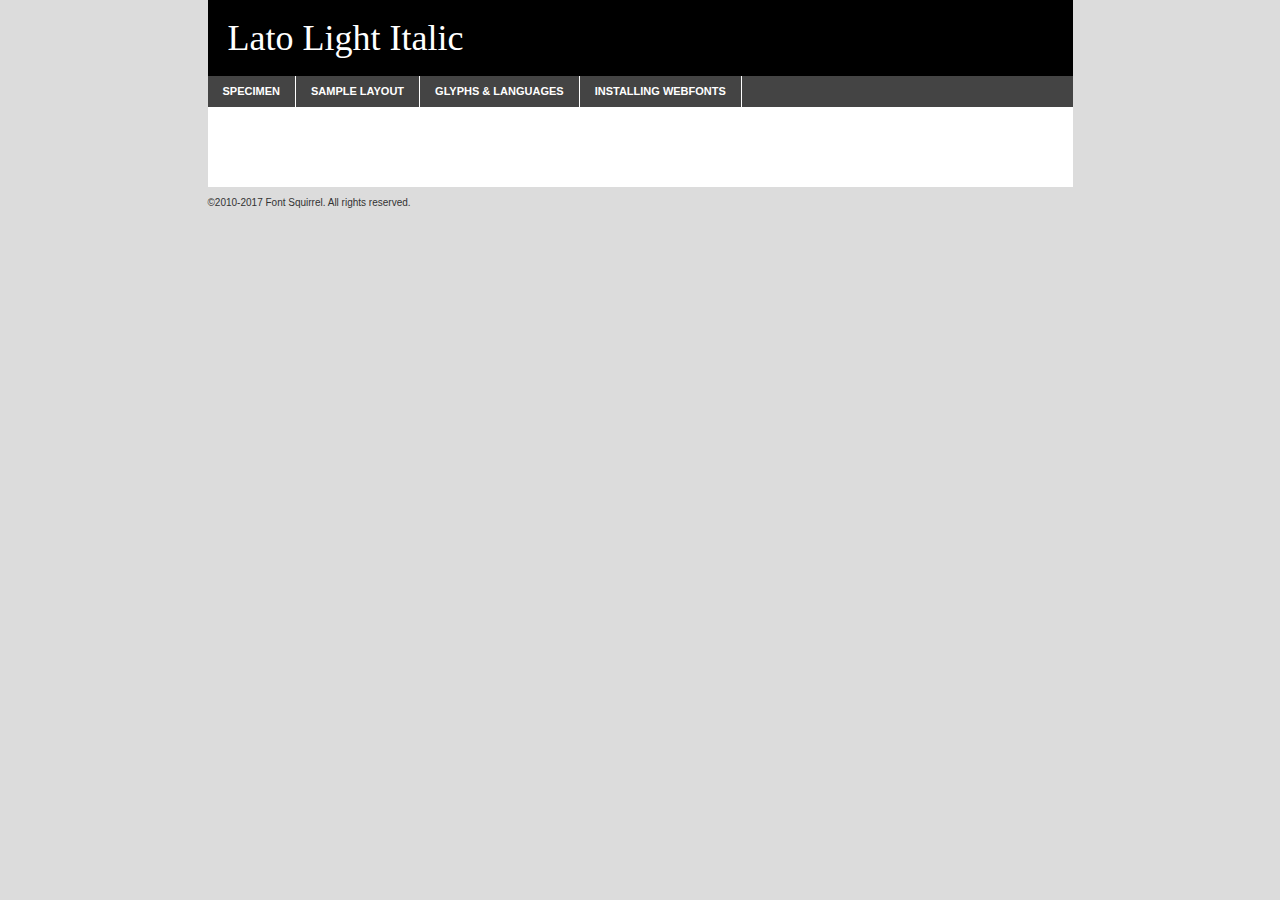
<file: day25/fonts/lato/lato-lightitalic-demo.html>
<!DOCTYPE html PUBLIC "-//W3C//DTD XHTML 1.0 Transitional//EN"
	"http://www.w3.org/TR/xhtml1/DTD/xhtml1-transitional.dtd">

<html xmlns="http://www.w3.org/1999/xhtml" xml:lang="en" lang="en">
<head>
	<meta http-equiv="Content-Type" content="text/html; charset=utf-8" />
	<script src="http://ajax.googleapis.com/ajax/libs/jquery/1.7.2/jquery.min.js" type="text/javascript" charset="utf-8"></script>
	<script type="text/javascript">
	(function($){$.fn.easyTabs=function(option){var param=jQuery.extend({fadeSpeed:"fast",defaultContent:1,activeClass:'active'},option);$(this).each(function(){var thisId="#"+this.id;if(param.defaultContent==''){param.defaultContent=1;}
	if(typeof param.defaultContent=="number")
	{var defaultTab=$(thisId+" .tabs li:eq("+(param.defaultContent-1)+") a").attr('href').substr(1);}else{var defaultTab=param.defaultContent;}
	$(thisId+" .tabs li a").each(function(){var tabToHide=$(this).attr('href').substr(1);$("#"+tabToHide).addClass('easytabs-tab-content');});hideAll();changeContent(defaultTab);function hideAll(){$(thisId+" .easytabs-tab-content").hide();}
	function changeContent(tabId){hideAll();$(thisId+" .tabs li").removeClass(param.activeClass);$(thisId+" .tabs li a[href=#"+tabId+"]").closest('li').addClass(param.activeClass);if(param.fadeSpeed!="none")
	{$(thisId+" #"+tabId).fadeIn(param.fadeSpeed);}else{$(thisId+" #"+tabId).show();}}
	$(thisId+" .tabs li").click(function(){var tabId=$(this).find('a').attr('href').substr(1);changeContent(tabId);return false;});});}})(jQuery);
	</script>
	<link rel="stylesheet" href="specimen_files/specimen_stylesheet.css" type="text/css" charset="utf-8" />
	<link rel="stylesheet" href="stylesheet.css" type="text/css" charset="utf-8" />

	<style type="text/css">
					body{
				font-family: 'latolight_italic';
							}
		</style>

	<title>Lato Light Italic Specimen</title>
	
	
	<script type="text/javascript" charset="utf-8">
		$(document).ready(function() {
			$('#container').easyTabs({defaultContent:1});
		});
	</script>
</head>

<body>
<div id="container">
	<div id="header">
		Lato Light Italic	</div>
	<ul class="tabs">
		<li><a href="#specimen">Specimen</a></li>
		<li><a href="#layout">Sample Layout</a></li>
				<li><a href="#glyphs">Glyphs &amp; Languages</a></li>
		<li><a href="#installing">Installing Webfonts</a></li>
		
	</ul>
	
	<div id="main_content">

		
			<div id="specimen">
		
				<div class="section">
					<div class="grid12 firstcol">
						<div class="huge">AaBb</div>
					</div>
				</div>
		
				<div class="section">
					<div class="glyph_range">A&#x200B;B&#x200b;C&#x200b;D&#x200b;E&#x200b;F&#x200b;G&#x200b;H&#x200b;I&#x200b;J&#x200b;K&#x200b;L&#x200b;M&#x200b;N&#x200b;O&#x200b;P&#x200b;Q&#x200b;R&#x200b;S&#x200b;T&#x200b;U&#x200b;V&#x200b;W&#x200b;X&#x200b;Y&#x200b;Z&#x200b;a&#x200b;b&#x200b;c&#x200b;d&#x200b;e&#x200b;f&#x200b;g&#x200b;h&#x200b;i&#x200b;j&#x200b;k&#x200b;l&#x200b;m&#x200b;n&#x200b;o&#x200b;p&#x200b;q&#x200b;r&#x200b;s&#x200b;t&#x200b;u&#x200b;v&#x200b;w&#x200b;x&#x200b;y&#x200b;z&#x200b;1&#x200b;2&#x200b;3&#x200b;4&#x200b;5&#x200b;6&#x200b;7&#x200b;8&#x200b;9&#x200b;0&#x200b;&amp;&#x200b;.&#x200b;,&#x200b;?&#x200b;!&#x200b;&#64;&#x200b;(&#x200b;)&#x200b;#&#x200b;$&#x200b;%&#x200b;*&#x200b;+&#x200b;-&#x200b;=&#x200b;:&#x200b;;</div>
				</div>
				<div class="section">
					<div class="grid12 firstcol">
						<table class="sample_table">
							<tr><td>10</td><td class="size10">abcdefghijklmnopqrstuvwxyzABCDEFGHIJKLMNOPQRSTUVWXYZ0123456789abcdefghijklmnopqrstuvwxyzABCDEFGHIJKLMNOPQRSTUVWXYZ0123456789abcdefghijklmnopqrstuvwxyzABCDEFGHIJKLMNOPQRSTUVWXYZ</td></tr>
							<tr><td>11</td><td class="size11">abcdefghijklmnopqrstuvwxyzABCDEFGHIJKLMNOPQRSTUVWXYZ0123456789abcdefghijklmnopqrstuvwxyzABCDEFGHIJKLMNOPQRSTUVWXYZ0123456789abcdefghijklmnopqrstuvwxyzABCDEFGHIJKLMNOPQRSTUVWXYZ</td></tr>
							<tr><td>12</td><td class="size12">abcdefghijklmnopqrstuvwxyzABCDEFGHIJKLMNOPQRSTUVWXYZ0123456789abcdefghijklmnopqrstuvwxyzABCDEFGHIJKLMNOPQRSTUVWXYZ0123456789abcdefghijklmnopqrstuvwxyzABCDEFGHIJKLMNOPQRSTUVWXYZ</td></tr>
							<tr><td>13</td><td class="size13">abcdefghijklmnopqrstuvwxyzABCDEFGHIJKLMNOPQRSTUVWXYZ0123456789abcdefghijklmnopqrstuvwxyzABCDEFGHIJKLMNOPQRSTUVWXYZ0123456789abcdefghijklmnopqrstuvwxyzABCDEFGHIJKLMNOPQRSTUVWXYZ</td></tr>
							<tr><td>14</td><td class="size14">abcdefghijklmnopqrstuvwxyzABCDEFGHIJKLMNOPQRSTUVWXYZ0123456789abcdefghijklmnopqrstuvwxyzABCDEFGHIJKLMNOPQRSTUVWXYZ0123456789abcdefghijklmnopqrstuvwxyzABCDEFGHIJKLMNOPQRSTUVWXYZ</td></tr>
							<tr><td>16</td><td class="size16">abcdefghijklmnopqrstuvwxyzABCDEFGHIJKLMNOPQRSTUVWXYZ0123456789abcdefghijklmnopqrstuvwxyzABCDEFGHIJKLMNOPQRSTUVWXYZ</td></tr>
							<tr><td>18</td><td class="size18">abcdefghijklmnopqrstuvwxyzABCDEFGHIJKLMNOPQRSTUVWXYZ0123456789abcdefghijklmnopqrstuvwxyzABCDEFGHIJKLMNOPQRSTUVWXYZ</td></tr>
							<tr><td>20</td><td class="size20">abcdefghijklmnopqrstuvwxyzABCDEFGHIJKLMNOPQRSTUVWXYZ0123456789abcdefghijklmnopqrstuvwxyzABCDEFGHIJKLMNOPQRSTUVWXYZ</td></tr>
							<tr><td>24</td><td class="size24">abcdefghijklmnopqrstuvwxyzABCDEFGHIJKLMNOPQRSTUVWXYZ0123456789abcdefghijklmnopqrstuvwxyzABCDEFGHIJKLMNOPQRSTUVWXYZ</td></tr>
							<tr><td>30</td><td class="size30">abcdefghijklmnopqrstuvwxyzABCDEFGHIJKLMNOPQRSTUVWXYZ0123456789abcdefghijklmnopqrstuvwxyzABCDEFGHIJKLMNOPQRSTUVWXYZ</td></tr>
							<tr><td>36</td><td class="size36">abcdefghijklmnopqrstuvwxyzABCDEFGHIJKLMNOPQRSTUVWXYZ0123456789abcdefghijklmnopqrstuvwxyzABCDEFGHIJKLMNOPQRSTUVWXYZ</td></tr>
							<tr><td>48</td><td class="size48">abcdefghijklmnopqrstuvwxyzABCDEFGHIJKLMNOPQRSTUVWXYZ0123456789abcdefghijklmnopqrstuvwxyzABCDEFGHIJKLMNOPQRSTUVWXYZ</td></tr>
							<tr><td>60</td><td class="size60">abcdefghijklmnopqrstuvwxyzABCDEFGHIJKLMNOPQRSTUVWXYZ0123456789abcdefghijklmnopqrstuvwxyzABCDEFGHIJKLMNOPQRSTUVWXYZ</td></tr>
							<tr><td>72</td><td class="size72">abcdefghijklmnopqrstuvwxyzABCDEFGHIJKLMNOPQRSTUVWXYZ0123456789abcdefghijklmnopqrstuvwxyzABCDEFGHIJKLMNOPQRSTUVWXYZ</td></tr>
							<tr><td>90</td><td class="size90">abcdefghijklmnopqrstuvwxyzABCDEFGHIJKLMNOPQRSTUVWXYZ0123456789abcdefghijklmnopqrstuvwxyzABCDEFGHIJKLMNOPQRSTUVWXYZ</td></tr>
						</table>
				
					</div>
			
				</div>
		
		
		
								<div class="section" id="bodycomparison">


										<div id="xheight">
				<div class="fontbody">&#x25FC;&#x25FC;&#x25FC;&#x25FC;&#x25FC;&#x25FC;&#x25FC;&#x25FC;&#x25FC;&#x25FC;&#x25FC;&#x25FC;&#x25FC;&#x25FC;&#x25FC;&#x25FC;&#x25FC;&#x25FC;&#x25FC;&#x25FC;&#x25FC;&#x25FC;&#x25FC;&#x25FC;&#x25FC;&#x25FC;&#x25FC;&#x25FC;&#x25FC;&#x25FC;&#x25FC;&#x25FC;&#x25FC;&#x25FC;&#x25FC;&#x25FC;&#x25FC;&#x25FC;&#x25FC;&#x25FC;&#x25FC;&#x25FC;&#x25FC;&#x25FC;&#x25FC;&#x25FC;&#x25FC;&#x25FC;&#x25FC;&#x25FC;&#x25FC;&#x25FC;&#x25FC;&#x25FC;&#x25FC;&#x25FC;&#x25FC;&#x25FC;&#x25FC;&#x25FC;&#x25FC;&#x25FC;&#x25FC;&#x25FC;&#x25FC;&#x25FC;&#x25FC;&#x25FC;&#x25FC;&#x25FC;&#x25FC;&#x25FC;&#x25FC;&#x25FC;&#x25FC;&#x25FC;&#x25FC;&#x25FC;&#x25FC;&#x25FC;&#x25FC;&#x25FC;&#x25FC;&#x25FC;&#x25FC;&#x25FC;&#x25FC;&#x25FC;&#x25FC;&#x25FC;&#x25FC;&#x25FC;&#x25FC;&#x25FC;&#x25FC;&#x25FC;&#x25FC;&#x25FC;&#x25FC;body</div><div class="arialbody">body</div><div class="verdanabody">body</div><div class="georgiabody">body</div></div>
										<div class="fontbody" style="z-index:1">
											body<span>Lato Light Italic</span>
										</div>
										<div class="arialbody" style="z-index:1">
											body<span>Arial</span>
										</div>
										<div class="verdanabody" style="z-index:1">
											body<span>Verdana</span>
										</div>
										<div class="georgiabody" style="z-index:1">
											body<span>Georgia</span>
										</div>



								</div>
		
		
				<div class="section psample psample_row1" id="">
					
					<div class="grid2 firstcol">
						<p class="size10"><span>10.</span>Aenean lacinia bibendum nulla sed consectetur. Fusce dapibus, tellus ac cursus commodo, tortor mauris condimentum nibh, ut fermentum massa justo sit amet risus. Nullam id dolor id nibh ultricies vehicula ut id elit. Cum sociis natoque penatibus et magnis dis parturient montes, nascetur ridiculus mus. Nulla vitae elit libero, a pharetra augue.</p>
			
					</div>
					<div class="grid3">
						<p class="size11"><span>11.</span>Aenean lacinia bibendum nulla sed consectetur. Fusce dapibus, tellus ac cursus commodo, tortor mauris condimentum nibh, ut fermentum massa justo sit amet risus. Nullam id dolor id nibh ultricies vehicula ut id elit. Cum sociis natoque penatibus et magnis dis parturient montes, nascetur ridiculus mus. Nulla vitae elit libero, a pharetra augue.</p>
			
					</div>
					<div class="grid3">
						<p class="size12"><span>12.</span>Aenean lacinia bibendum nulla sed consectetur. Fusce dapibus, tellus ac cursus commodo, tortor mauris condimentum nibh, ut fermentum massa justo sit amet risus. Nullam id dolor id nibh ultricies vehicula ut id elit. Cum sociis natoque penatibus et magnis dis parturient montes, nascetur ridiculus mus. Nulla vitae elit libero, a pharetra augue.</p>
			
					</div>
					<div class="grid4">
						<p class="size13"><span>13.</span>Aenean lacinia bibendum nulla sed consectetur. Fusce dapibus, tellus ac cursus commodo, tortor mauris condimentum nibh, ut fermentum massa justo sit amet risus. Nullam id dolor id nibh ultricies vehicula ut id elit. Cum sociis natoque penatibus et magnis dis parturient montes, nascetur ridiculus mus. Nulla vitae elit libero, a pharetra augue.</p>
			
					</div>
					<div class="white_blend"></div>
					
				</div>
				<div class="section psample psample_row2" id="">
					<div class="grid3 firstcol">
						<p class="size14"><span>14.</span>Aenean lacinia bibendum nulla sed consectetur. Fusce dapibus, tellus ac cursus commodo, tortor mauris condimentum nibh, ut fermentum massa justo sit amet risus. Nullam id dolor id nibh ultricies vehicula ut id elit. Cum sociis natoque penatibus et magnis dis parturient montes, nascetur ridiculus mus. Nulla vitae elit libero, a pharetra augue.</p>
			
					</div>
					<div class="grid4">
						<p class="size16"><span>16.</span>Aenean lacinia bibendum nulla sed consectetur. Fusce dapibus, tellus ac cursus commodo, tortor mauris condimentum nibh, ut fermentum massa justo sit amet risus. Nullam id dolor id nibh ultricies vehicula ut id elit. Cum sociis natoque penatibus et magnis dis parturient montes, nascetur ridiculus mus. Nulla vitae elit libero, a pharetra augue.</p>
			
					</div>
					<div class="grid5">
						<p class="size18"><span>18.</span>Aenean lacinia bibendum nulla sed consectetur. Fusce dapibus, tellus ac cursus commodo, tortor mauris condimentum nibh, ut fermentum massa justo sit amet risus. Nullam id dolor id nibh ultricies vehicula ut id elit. Cum sociis natoque penatibus et magnis dis parturient montes, nascetur ridiculus mus. Nulla vitae elit libero, a pharetra augue.</p>
			
					</div>

					<div class="white_blend"></div>

				</div>
				
				<div class="section psample psample_row3" id="">
					<div class="grid5 firstcol">
						<p class="size20"><span>20.</span>Aenean lacinia bibendum nulla sed consectetur. Fusce dapibus, tellus ac cursus commodo, tortor mauris condimentum nibh, ut fermentum massa justo sit amet risus. Nullam id dolor id nibh ultricies vehicula ut id elit. Cum sociis natoque penatibus et magnis dis parturient montes, nascetur ridiculus mus. Nulla vitae elit libero, a pharetra augue.</p>
					</div>
					<div class="grid7">
						<p class="size24"><span>24.</span>Aenean lacinia bibendum nulla sed consectetur. Fusce dapibus, tellus ac cursus commodo, tortor mauris condimentum nibh, ut fermentum massa justo sit amet risus. Nullam id dolor id nibh ultricies vehicula ut id elit. Cum sociis natoque penatibus et magnis dis parturient montes, nascetur ridiculus mus. Nulla vitae elit libero, a pharetra augue.</p>
					</div>
					
					<div class="white_blend"></div>
					
				</div>
				
				<div class="section psample psample_row4" id="">
					<div class="grid12 firstcol">
						<p class="size30"><span>30.</span>Aenean lacinia bibendum nulla sed consectetur. Fusce dapibus, tellus ac cursus commodo, tortor mauris condimentum nibh, ut fermentum massa justo sit amet risus. Nullam id dolor id nibh ultricies vehicula ut id elit. Cum sociis natoque penatibus et magnis dis parturient montes, nascetur ridiculus mus. Nulla vitae elit libero, a pharetra augue.</p>
					</div>
					<div class="white_blend"></div>
					
				</div>
				
				
				
				<div class="section psample psample_row1 fullreverse">
					<div class="grid2 firstcol">
						<p class="size10"><span>10.</span>Aenean lacinia bibendum nulla sed consectetur. Fusce dapibus, tellus ac cursus commodo, tortor mauris condimentum nibh, ut fermentum massa justo sit amet risus. Nullam id dolor id nibh ultricies vehicula ut id elit. Cum sociis natoque penatibus et magnis dis parturient montes, nascetur ridiculus mus. Nulla vitae elit libero, a pharetra augue.</p>
			
					</div>
					<div class="grid3">
						<p class="size11"><span>11.</span>Aenean lacinia bibendum nulla sed consectetur. Fusce dapibus, tellus ac cursus commodo, tortor mauris condimentum nibh, ut fermentum massa justo sit amet risus. Nullam id dolor id nibh ultricies vehicula ut id elit. Cum sociis natoque penatibus et magnis dis parturient montes, nascetur ridiculus mus. Nulla vitae elit libero, a pharetra augue.</p>
			
					</div>
					<div class="grid3">
						<p class="size12"><span>12.</span>Aenean lacinia bibendum nulla sed consectetur. Fusce dapibus, tellus ac cursus commodo, tortor mauris condimentum nibh, ut fermentum massa justo sit amet risus. Nullam id dolor id nibh ultricies vehicula ut id elit. Cum sociis natoque penatibus et magnis dis parturient montes, nascetur ridiculus mus. Nulla vitae elit libero, a pharetra augue.</p>
			
					</div>
					<div class="grid4">
						<p class="size13"><span>13.</span>Aenean lacinia bibendum nulla sed consectetur. Fusce dapibus, tellus ac cursus commodo, tortor mauris condimentum nibh, ut fermentum massa justo sit amet risus. Nullam id dolor id nibh ultricies vehicula ut id elit. Cum sociis natoque penatibus et magnis dis parturient montes, nascetur ridiculus mus. Nulla vitae elit libero, a pharetra augue.</p>
			
					</div>
					<div class="black_blend"></div>
					
				</div>
				
				<div class="section psample psample_row2 fullreverse">
					<div class="grid3 firstcol">
						<p class="size14"><span>14.</span>Aenean lacinia bibendum nulla sed consectetur. Fusce dapibus, tellus ac cursus commodo, tortor mauris condimentum nibh, ut fermentum massa justo sit amet risus. Nullam id dolor id nibh ultricies vehicula ut id elit. Cum sociis natoque penatibus et magnis dis parturient montes, nascetur ridiculus mus. Nulla vitae elit libero, a pharetra augue.</p>
			
					</div>
					<div class="grid4">
						<p class="size16"><span>16.</span>Aenean lacinia bibendum nulla sed consectetur. Fusce dapibus, tellus ac cursus commodo, tortor mauris condimentum nibh, ut fermentum massa justo sit amet risus. Nullam id dolor id nibh ultricies vehicula ut id elit. Cum sociis natoque penatibus et magnis dis parturient montes, nascetur ridiculus mus. Nulla vitae elit libero, a pharetra augue.</p>
			
					</div>
					<div class="grid5">
						<p class="size18"><span>18.</span>Aenean lacinia bibendum nulla sed consectetur. Fusce dapibus, tellus ac cursus commodo, tortor mauris condimentum nibh, ut fermentum massa justo sit amet risus. Nullam id dolor id nibh ultricies vehicula ut id elit. Cum sociis natoque penatibus et magnis dis parturient montes, nascetur ridiculus mus. Nulla vitae elit libero, a pharetra augue.</p>
			
					</div>
					<div class="black_blend"></div>

				</div>
				
				<div class="section psample fullreverse psample_row3" id="">
					<div class="grid5 firstcol">
						<p class="size20"><span>20.</span>Aenean lacinia bibendum nulla sed consectetur. Fusce dapibus, tellus ac cursus commodo, tortor mauris condimentum nibh, ut fermentum massa justo sit amet risus. Nullam id dolor id nibh ultricies vehicula ut id elit. Cum sociis natoque penatibus et magnis dis parturient montes, nascetur ridiculus mus. Nulla vitae elit libero, a pharetra augue.</p>
					</div>
					<div class="grid7">
						<p class="size24"><span>24.</span>Aenean lacinia bibendum nulla sed consectetur. Fusce dapibus, tellus ac cursus commodo, tortor mauris condimentum nibh, ut fermentum massa justo sit amet risus. Nullam id dolor id nibh ultricies vehicula ut id elit. Cum sociis natoque penatibus et magnis dis parturient montes, nascetur ridiculus mus. Nulla vitae elit libero, a pharetra augue.</p>
					</div>
					
					<div class="black_blend"></div>
					
				</div>
				
				<div class="section psample fullreverse psample_row4" id="" style="border-bottom: 20px #000 solid;">
					<div class="grid12 firstcol">
						<p class="size30"><span>30.</span>Aenean lacinia bibendum nulla sed consectetur. Fusce dapibus, tellus ac cursus commodo, tortor mauris condimentum nibh, ut fermentum massa justo sit amet risus. Nullam id dolor id nibh ultricies vehicula ut id elit. Cum sociis natoque penatibus et magnis dis parturient montes, nascetur ridiculus mus. Nulla vitae elit libero, a pharetra augue.</p>
					</div>
					<div class="black_blend"></div>
					
				</div>
				
				
				
				
			</div>
			
			<div id="layout">
				
				<div class="section">
					
					<div class="grid12 firstcol">
						<h1>Lorem Ipsum Dolor</h1>
						<h2>Etiam porta sem malesuada magna mollis euismod</h2>
						
						<p class="byline">By <a href="#link">Aenean Lacinia</a></p>
					</div>
				</div>
				<div class="section">
					<div class="grid8 firstcol">
						<p class="large">Donec sed odio dui. Morbi leo risus, porta ac consectetur ac, vestibulum at eros. Fusce dapibus, tellus ac cursus commodo, tortor mauris condimentum nibh, ut fermentum massa justo sit amet risus. </p>

						
						<h3>Pellentesque ornare sem</h3>

						<p>Maecenas sed diam eget risus varius blandit sit amet non magna. Maecenas faucibus mollis interdum. Donec ullamcorper nulla non metus auctor fringilla. Nullam id dolor id nibh ultricies vehicula ut id elit. Nullam id dolor id nibh ultricies vehicula ut id elit. </p>

						<p>Aenean eu leo quam. Pellentesque ornare sem lacinia quam venenatis vestibulum. Lorem ipsum dolor sit amet, consectetur adipiscing elit. Cum sociis natoque penatibus et magnis dis parturient montes, nascetur ridiculus mus. </p>

						<p>Nulla vitae elit libero, a pharetra augue. Praesent commodo cursus magna, vel scelerisque nisl consectetur et. Aenean lacinia bibendum nulla sed consectetur. </p>

						<p>Nullam quis risus eget urna mollis ornare vel eu leo. Nullam quis risus eget urna mollis ornare vel eu leo. Maecenas sed diam eget risus varius blandit sit amet non magna. Donec ullamcorper nulla non metus auctor fringilla. </p>

						<h3>Cras mattis consectetur</h3>

						<p>Aenean eu leo quam. Pellentesque ornare sem lacinia quam venenatis vestibulum. Aenean lacinia bibendum nulla sed consectetur. Integer posuere erat a ante venenatis dapibus posuere velit aliquet. Cras mattis consectetur purus sit amet fermentum. </p>

						<p>Nullam id dolor id nibh ultricies vehicula ut id elit. Nullam quis risus eget urna mollis ornare vel eu leo. Cras mattis consectetur purus sit amet fermentum.</p>
					</div>
					
					<div class="grid4 sidebar">
						
						<div class="box reverse">
							<p class="last">Nullam quis risus eget urna mollis ornare vel eu leo. Donec ullamcorper nulla non metus auctor fringilla. Cras mattis consectetur purus sit amet fermentum. Sed posuere consectetur est at lobortis. Lorem ipsum dolor sit amet, consectetur adipiscing elit. </p>
						</div>
						
						<p class="caption">Maecenas sed diam eget risus varius.</p>

						<p>Vestibulum id ligula porta felis euismod semper. Integer posuere erat a ante venenatis dapibus posuere velit aliquet. Vestibulum id ligula porta felis euismod semper. Sed posuere consectetur est at lobortis. Maecenas sed diam eget risus varius blandit sit amet non magna. Fusce dapibus, tellus ac cursus commodo, tortor mauris condimentum nibh, ut fermentum massa justo sit amet risus. </p>

					

						<p>Duis mollis, est non commodo luctus, nisi erat porttitor ligula, eget lacinia odio sem nec elit. Aenean lacinia bibendum nulla sed consectetur. Vivamus sagittis lacus vel augue laoreet rutrum faucibus dolor auctor. Aenean lacinia bibendum nulla sed consectetur. Nullam quis risus eget urna mollis ornare vel eu leo. </p>

						<p>Praesent commodo cursus magna, vel scelerisque nisl consectetur et. Donec ullamcorper nulla non metus auctor fringilla. Maecenas faucibus mollis interdum. Fusce dapibus, tellus ac cursus commodo, tortor mauris condimentum nibh, ut fermentum massa justo sit amet risus. </p>

					</div>
				</div>
				
			</div>


			



		<div id="glyphs">
			<div class="section">
				<div class="grid12 firstcol">
			
				<h1>Language Support</h1>
				<p>The subset of Lato Light Italic in this kit supports the following languages:<br />
			
					English, Arrernte, Bislama, Cebuano, Fijian, Gilbertese, Hmong, Ibanag, Iloko_ilokano, Interglossa_glosa, Interlingua, Lojban, Manx, Norfolk_pitcairnese, Oromo, Rotokas, Samoan, Sardinian, Seychelles_creole, Shona, Somali, Southern_ndebele, Swahili, Swati_swazi, Tok_pisin, Warlpiri, Xhosa, Zulu, Latinbasic, Ubasic, Demo				</p>
				<h1>Glyph Chart</h1>
				<p>The subset of Lato Light Italic in this kit includes all the glyphs listed below. Unicode entities are included above each glyph to help you insert individual characters into your layout.</p>
				<div id="glyph_chart">
			
																														 <div><p>&amp;#13;</p>&#13;</div>
																				 <div><p>&amp;#32;</p>&#32;</div>
																				 <div><p>&amp;#33;</p>&#33;</div>
																				 <div><p>&amp;#34;</p>&#34;</div>
																				 <div><p>&amp;#35;</p>&#35;</div>
																				 <div><p>&amp;#36;</p>&#36;</div>
																				 <div><p>&amp;#37;</p>&#37;</div>
																				 <div><p>&amp;#38;</p>&#38;</div>
																				 <div><p>&amp;#39;</p>&#39;</div>
																				 <div><p>&amp;#40;</p>&#40;</div>
																				 <div><p>&amp;#41;</p>&#41;</div>
																				 <div><p>&amp;#42;</p>&#42;</div>
																				 <div><p>&amp;#43;</p>&#43;</div>
																				 <div><p>&amp;#44;</p>&#44;</div>
																				 <div><p>&amp;#45;</p>&#45;</div>
																				 <div><p>&amp;#46;</p>&#46;</div>
																				 <div><p>&amp;#47;</p>&#47;</div>
																				 <div><p>&amp;#48;</p>&#48;</div>
																				 <div><p>&amp;#49;</p>&#49;</div>
																				 <div><p>&amp;#50;</p>&#50;</div>
																				 <div><p>&amp;#51;</p>&#51;</div>
																				 <div><p>&amp;#52;</p>&#52;</div>
																				 <div><p>&amp;#53;</p>&#53;</div>
																				 <div><p>&amp;#54;</p>&#54;</div>
																				 <div><p>&amp;#55;</p>&#55;</div>
																				 <div><p>&amp;#56;</p>&#56;</div>
																				 <div><p>&amp;#57;</p>&#57;</div>
																				 <div><p>&amp;#58;</p>&#58;</div>
																				 <div><p>&amp;#59;</p>&#59;</div>
																				 <div><p>&amp;#60;</p>&#60;</div>
																				 <div><p>&amp;#61;</p>&#61;</div>
																				 <div><p>&amp;#62;</p>&#62;</div>
																				 <div><p>&amp;#63;</p>&#63;</div>
																				 <div><p>&amp;#64;</p>&#64;</div>
																				 <div><p>&amp;#65;</p>&#65;</div>
																				 <div><p>&amp;#66;</p>&#66;</div>
																				 <div><p>&amp;#67;</p>&#67;</div>
																				 <div><p>&amp;#68;</p>&#68;</div>
																				 <div><p>&amp;#69;</p>&#69;</div>
																				 <div><p>&amp;#70;</p>&#70;</div>
																				 <div><p>&amp;#71;</p>&#71;</div>
																				 <div><p>&amp;#72;</p>&#72;</div>
																				 <div><p>&amp;#73;</p>&#73;</div>
																				 <div><p>&amp;#74;</p>&#74;</div>
																				 <div><p>&amp;#75;</p>&#75;</div>
																				 <div><p>&amp;#76;</p>&#76;</div>
																				 <div><p>&amp;#77;</p>&#77;</div>
																				 <div><p>&amp;#78;</p>&#78;</div>
																				 <div><p>&amp;#79;</p>&#79;</div>
																				 <div><p>&amp;#80;</p>&#80;</div>
																				 <div><p>&amp;#81;</p>&#81;</div>
																				 <div><p>&amp;#82;</p>&#82;</div>
																				 <div><p>&amp;#83;</p>&#83;</div>
																				 <div><p>&amp;#84;</p>&#84;</div>
																				 <div><p>&amp;#85;</p>&#85;</div>
																				 <div><p>&amp;#86;</p>&#86;</div>
																				 <div><p>&amp;#87;</p>&#87;</div>
																				 <div><p>&amp;#88;</p>&#88;</div>
																				 <div><p>&amp;#89;</p>&#89;</div>
																				 <div><p>&amp;#90;</p>&#90;</div>
																				 <div><p>&amp;#91;</p>&#91;</div>
																				 <div><p>&amp;#92;</p>&#92;</div>
																				 <div><p>&amp;#93;</p>&#93;</div>
																				 <div><p>&amp;#94;</p>&#94;</div>
																				 <div><p>&amp;#95;</p>&#95;</div>
																				 <div><p>&amp;#96;</p>&#96;</div>
																				 <div><p>&amp;#97;</p>&#97;</div>
																				 <div><p>&amp;#98;</p>&#98;</div>
																				 <div><p>&amp;#99;</p>&#99;</div>
																				 <div><p>&amp;#100;</p>&#100;</div>
																				 <div><p>&amp;#101;</p>&#101;</div>
																				 <div><p>&amp;#102;</p>&#102;</div>
																				 <div><p>&amp;#103;</p>&#103;</div>
																				 <div><p>&amp;#104;</p>&#104;</div>
																				 <div><p>&amp;#105;</p>&#105;</div>
																				 <div><p>&amp;#106;</p>&#106;</div>
																				 <div><p>&amp;#107;</p>&#107;</div>
																				 <div><p>&amp;#108;</p>&#108;</div>
																				 <div><p>&amp;#109;</p>&#109;</div>
																				 <div><p>&amp;#110;</p>&#110;</div>
																				 <div><p>&amp;#111;</p>&#111;</div>
																				 <div><p>&amp;#112;</p>&#112;</div>
																				 <div><p>&amp;#113;</p>&#113;</div>
																				 <div><p>&amp;#114;</p>&#114;</div>
																				 <div><p>&amp;#115;</p>&#115;</div>
																				 <div><p>&amp;#116;</p>&#116;</div>
																				 <div><p>&amp;#117;</p>&#117;</div>
																				 <div><p>&amp;#118;</p>&#118;</div>
																				 <div><p>&amp;#119;</p>&#119;</div>
																				 <div><p>&amp;#120;</p>&#120;</div>
																				 <div><p>&amp;#121;</p>&#121;</div>
																				 <div><p>&amp;#122;</p>&#122;</div>
																				 <div><p>&amp;#123;</p>&#123;</div>
																				 <div><p>&amp;#124;</p>&#124;</div>
																				 <div><p>&amp;#125;</p>&#125;</div>
																				 <div><p>&amp;#126;</p>&#126;</div>
																				 <div><p>&amp;#160;</p>&#160;</div>
																				 <div><p>&amp;#161;</p>&#161;</div>
																				 <div><p>&amp;#162;</p>&#162;</div>
																				 <div><p>&amp;#163;</p>&#163;</div>
																				 <div><p>&amp;#164;</p>&#164;</div>
																				 <div><p>&amp;#165;</p>&#165;</div>
																				 <div><p>&amp;#166;</p>&#166;</div>
																				 <div><p>&amp;#167;</p>&#167;</div>
																				 <div><p>&amp;#168;</p>&#168;</div>
																				 <div><p>&amp;#169;</p>&#169;</div>
																				 <div><p>&amp;#170;</p>&#170;</div>
																				 <div><p>&amp;#171;</p>&#171;</div>
																				 <div><p>&amp;#172;</p>&#172;</div>
																				 <div><p>&amp;#173;</p>&#173;</div>
																				 <div><p>&amp;#174;</p>&#174;</div>
																				 <div><p>&amp;#175;</p>&#175;</div>
																				 <div><p>&amp;#176;</p>&#176;</div>
																				 <div><p>&amp;#177;</p>&#177;</div>
																				 <div><p>&amp;#178;</p>&#178;</div>
																				 <div><p>&amp;#179;</p>&#179;</div>
																				 <div><p>&amp;#180;</p>&#180;</div>
																				 <div><p>&amp;#181;</p>&#181;</div>
																				 <div><p>&amp;#182;</p>&#182;</div>
																				 <div><p>&amp;#183;</p>&#183;</div>
																				 <div><p>&amp;#184;</p>&#184;</div>
																				 <div><p>&amp;#185;</p>&#185;</div>
																				 <div><p>&amp;#186;</p>&#186;</div>
																				 <div><p>&amp;#187;</p>&#187;</div>
																				 <div><p>&amp;#188;</p>&#188;</div>
																				 <div><p>&amp;#189;</p>&#189;</div>
																				 <div><p>&amp;#190;</p>&#190;</div>
																				 <div><p>&amp;#191;</p>&#191;</div>
																				 <div><p>&amp;#198;</p>&#198;</div>
																				 <div><p>&amp;#199;</p>&#199;</div>
																				 <div><p>&amp;#208;</p>&#208;</div>
																				 <div><p>&amp;#215;</p>&#215;</div>
																				 <div><p>&amp;#216;</p>&#216;</div>
																				 <div><p>&amp;#222;</p>&#222;</div>
																				 <div><p>&amp;#223;</p>&#223;</div>
																				 <div><p>&amp;#230;</p>&#230;</div>
																				 <div><p>&amp;#231;</p>&#231;</div>
																				 <div><p>&amp;#240;</p>&#240;</div>
																				 <div><p>&amp;#247;</p>&#247;</div>
																				 <div><p>&amp;#248;</p>&#248;</div>
																				 <div><p>&amp;#254;</p>&#254;</div>
																				 <div><p>&amp;#305;</p>&#305;</div>
																				 <div><p>&amp;#338;</p>&#338;</div>
																				 <div><p>&amp;#339;</p>&#339;</div>
																				 <div><p>&amp;#710;</p>&#710;</div>
																				 <div><p>&amp;#730;</p>&#730;</div>
																				 <div><p>&amp;#732;</p>&#732;</div>
																				 <div><p>&amp;#8192;</p>&#8192;</div>
																				 <div><p>&amp;#8193;</p>&#8193;</div>
																				 <div><p>&amp;#8194;</p>&#8194;</div>
																				 <div><p>&amp;#8195;</p>&#8195;</div>
																				 <div><p>&amp;#8196;</p>&#8196;</div>
																				 <div><p>&amp;#8197;</p>&#8197;</div>
																				 <div><p>&amp;#8198;</p>&#8198;</div>
																				 <div><p>&amp;#8199;</p>&#8199;</div>
																				 <div><p>&amp;#8200;</p>&#8200;</div>
																				 <div><p>&amp;#8201;</p>&#8201;</div>
																				 <div><p>&amp;#8202;</p>&#8202;</div>
																				 <div><p>&amp;#8208;</p>&#8208;</div>
																				 <div><p>&amp;#8209;</p>&#8209;</div>
																				 <div><p>&amp;#8210;</p>&#8210;</div>
																				 <div><p>&amp;#8211;</p>&#8211;</div>
																				 <div><p>&amp;#8212;</p>&#8212;</div>
																				 <div><p>&amp;#8216;</p>&#8216;</div>
																				 <div><p>&amp;#8217;</p>&#8217;</div>
																				 <div><p>&amp;#8218;</p>&#8218;</div>
																				 <div><p>&amp;#8220;</p>&#8220;</div>
																				 <div><p>&amp;#8221;</p>&#8221;</div>
																				 <div><p>&amp;#8222;</p>&#8222;</div>
																				 <div><p>&amp;#8226;</p>&#8226;</div>
																				 <div><p>&amp;#8230;</p>&#8230;</div>
																				 <div><p>&amp;#8239;</p>&#8239;</div>
																				 <div><p>&amp;#8249;</p>&#8249;</div>
																				 <div><p>&amp;#8250;</p>&#8250;</div>
																				 <div><p>&amp;#8287;</p>&#8287;</div>
																				 <div><p>&amp;#8364;</p>&#8364;</div>
																				 <div><p>&amp;#8482;</p>&#8482;</div>
																				 <div><p>&amp;#9724;</p>&#9724;</div>
																				 <div><p>&amp;#64257;</p>&#64257;</div>
																				 <div><p>&amp;#64258;</p>&#64258;</div>
																																																																																																		</div>	
				</div>
		
		
			</div>
		</div>
		
		
		<div id="specs">
			
		</div>
	
		<div id="installing">
			<div class="section">
				<div class="grid7 firstcol">
					<h1>Installing Webfonts</h1>
					
					<p>Webfonts are supported by all major browser platforms but not all in the same way. There are currently four different font formats that must be included in order to target all browsers. This includes TTF, WOFF, EOT and SVG.</p>
					
					<h2>1. Upload your webfonts</h2>
					<p>You must upload your webfont kit to your website. They should be in or near the same directory as your CSS files.</p>
					
					<h2>2. Include the webfont stylesheet</h2>
					<p>A special CSS @font-face declaration helps the various browsers select the appropriate font it needs without causing you a bunch of headaches. Learn more about this syntax by reading the <a href="https://www.fontspring.com/blog/further-hardening-of-the-bulletproof-syntax">Fontspring blog post</a> about it. The code for it is as follows:</p>


<code>
@font-face{ 
	font-family: 'MyWebFont';
	src: url('WebFont.eot');
	src: url('WebFont.eot?#iefix') format('embedded-opentype'),
	     url('WebFont.woff') format('woff'),
	     url('WebFont.ttf') format('truetype'),
	     url('WebFont.svg#webfont') format('svg');
}
</code>

	<p>We've already gone ahead and generated the code for you. All you have to do is link to the stylesheet in your HTML, like this:</p>
	<code>&lt;link rel=&quot;stylesheet&quot; href=&quot;stylesheet.css&quot; type=&quot;text/css&quot; charset=&quot;utf-8&quot; /&gt;</code>

					<h2>3. Modify your own stylesheet</h2>
					<p>To take advantage of your new fonts, you must tell your stylesheet to use them. Look at the original @font-face declaration above and find the property called "font-family." The name linked there will be what you use to reference the font. Prepend that webfont name to the font stack in the "font-family" property, inside the selector you want to change. For example:</p>
<code>p { font-family: 'WebFont', Arial, sans-serif; }</code>

<h2>4. Test</h2>
<p>Getting webfonts to work cross-browser <em>can</em> be tricky. Use the information in the sidebar to help you if you find that fonts aren't loading in a particular browser.</p>
				</div>
				
				<div class="grid5 sidebar">
					<div class="box">
						<h2>Troubleshooting<br />Font-Face Problems</h2>
						<p>Having trouble getting your webfonts to load in your new website? Here are some tips to sort out what might be the problem.</p>

						<h3>Fonts not showing in any browser</h3>

						<p>This sounds like you need to work on the plumbing. You either did not upload the fonts to the correct directory, or you did not link the fonts properly in the CSS. If you've confirmed that all this is correct and you still have a problem, take a look at your .htaccess file and see if requests are getting intercepted.</p>

						<h3>Fonts not loading in iPhone or iPad</h3>

						<p>The most common problem here is that you are serving the fonts from an IIS server. IIS refuses to serve files that have unknown MIME types. If that is the case, you must set the MIME type for SVG to "image/svg+xml" in the server settings. Follow these instructions from Microsoft if you need help.</p>

						<h3>Fonts not loading in Firefox</h3>

						<p>The primary reason for this failure? You are still using a version Firefox older than 3.5. So upgrade already! If that isn't it, then you are very likely serving fonts from a different domain. Firefox requires that all font assets be served from the same domain. Lastly it is possible that you need to add WOFF to your list of MIME types (if you are serving via IIS.)</p>

						<h3>Fonts not loading in IE</h3>

						<p>Are you looking at Internet Explorer on an actual Windows machine or are you cheating by using a service like Adobe BrowserLab? Many of these screenshot services do not render @font-face for IE. Best to test it on a real machine.</p>

						<h3>Fonts not loading in IE9</h3>

						<p>IE9, like Firefox, requires that fonts be served from the same domain as the website. Make sure that is the case.</p>
					</div>
				</div>
			</div>
			
		</div>
	
	</div>
	<div id="footer">
		<p>&copy;2010-2017 Font Squirrel. All rights reserved.</p>
	</div>
</div>
</body>
</html>
</file>
<file: day25/style/style.css>
@font-face {
    font-family: 'PlayfairDisplay';
    src: url(../fonts/PlayfairDisplay-Regular.ttf);
    font-weight: 400;
    font-style: normal;
}

body {
    font-family: 'PlayfairDisplay', 'lato', sans-serif;
    margin: 0;
    padding: 0;
    height: 100vh;
}

* {
    box-sizing: border-box;
}

main {
    padding: 130px 100px;
}

.container {
    max-width: 1400px;
    margin: 0 auto;
}

.page-title {
    font-size: 42px;
    vertical-align: -5px;
    font-weight: 400;
    margin-bottom: 40px;
}

.page-holder {
    background-color: #fff;
    box-shadow: 0 0 50px rgba(0, 0, 0, .3);
    overflow: hidden;
    padding: 140px 120px 120px;
}

.page-text p:first-child:first-letter {
    font-family: 'PlayfairDisplay';
    color: #000;
    padding-right: 35px;
    font-size: 80px;
    font-weight: 400;
    font-weight: 400;
    line-height: 65px;
    float: left;
}

.page-text p {
    font-family: 'lato';
    font-size: 16px;
    font-weight: 300;
    line-height: 30px;
    color: #7b7b7b;
}

.cave {
    display: inline-block;
    font-family: 'lato';
    font-weight: 300;
    font-style: italic;
    font-size: 52px;
    padding-right: 20px;
}

.page-afterword {
    font-family: 'lato';
    font-size: 22px;
    font-weight: 300;
    font-style: italic;
    color: #7b7b7b;
    margin-bottom: 40px;
}

q {
    quotes: '' '';
    font-size: 50px;
    font-family: 'lato';
    font-weight: 300;
    font-style: italic;
    margin-right: 25px;
}

.btn {
    font-family: 'lato';
    font-weight: 700;
    font-size: 20px;
    letter-spacing: .2em;
    text-transform: uppercase;
    min-width: 260px;
    min-height: 65px;
    cursor: pointer;
    background-color: #fff;
    color: #eaa258;
    border: 1px solid #eaa258;
    padding: 25px 75px;
    transition: all .2s linear;
}

.btn:hover {
    background-color: #eaa258;
    color: #fff;
    box-shadow: 0 0 20px rgba(0, 0, 0, .6);
}
</file>
<file: day25/fonts/lato/stylesheet.css>
/*! Generated by Font Squirrel (https://www.fontsquirrel.com) on August 6, 2021 */



@font-face {
    font-family: 'lato';
    src: url('lato-bold-webfont.eot');
    src: url('lato-bold-webfont.eot?#iefix') format('embedded-opentype'),
         url('lato-bold-webfont.woff2') format('woff2'),
         url('lato-bold-webfont.woff') format('woff'),
         url('lato-bold-webfont.ttf') format('truetype');
    font-weight: 700;
    font-style: normal;

}




@font-face {
    font-family: 'lato';
    src: url('lato-light-webfont.eot');
    src: url('lato-light-webfont.eot?#iefix') format('embedded-opentype'),
         url('lato-light-webfont.woff2') format('woff2'),
         url('lato-light-webfont.woff') format('woff'),
         url('lato-light-webfont.ttf') format('truetype');
    font-weight: 300;
    font-style: normal;

}




@font-face {
    font-family: 'lato';
    src: url('lato-lightitalic-webfont.eot');
    src: url('lato-lightitalic-webfont.eot?#iefix') format('embedded-opentype'),
         url('lato-lightitalic-webfont.woff2') format('woff2'),
         url('lato-lightitalic-webfont.woff') format('woff'),
         url('lato-lightitalic-webfont.ttf') format('truetype');
    font-weight: 300;
    font-style: italic;

}
</file>
<file: text-editor/src/styles/style.css>
body {
    margin: 150px 70px 0;
    padding: 0;
    background-color: #464f54;
}

* {
    box-sizing: border-box;
}

main {
    background-color: #fff;
    box-shadow: 0 0 40px rgba(0, 0, 0, .6);
}

.container {
    max-width: 1100px;
    padding: 0 20px;
}

.input-text-tool {
    position: absolute;
    min-width: 875px;
    min-height: 185px;
    background-color: #181818;
    right: 0;
    top: 45px;
    z-index: 1000;
    padding: 45px 0 50px 60px;
}

.input-title {
    font-size: 16px;
    letter-spacing: .32em;
    text-transform: uppercase;
    color: #767676;
}

.input-text {
    font-family: 'Playfair Display';
    width: 100%;
    padding: 10px 0 20px;
    background-color: #181818;
    border: none;
    outline: none;
    color: #fff;
    border-bottom: 1px solid gray;
    transition: all .1s linear;
    font-size: 46px;
}

.input-tools {
    position: absolute;
    right: 0;
    top: 206px;
    z-index: 999;
    background-color: #fabf2d;
    min-width: 800px;
    padding: 25px 10px 25px 40px;
}

.input-tools-icon {
    font-size: 30px;
    text-decoration: none;
    color: #fff;
    opacity: .4;
    transition: all .2s linear;
    margin-right: 30px;
}

.input-tools-icon:hover {
    opacity: 1;
}

.page-content {
    min-height: 500px;
    margin-left: 70px;
    padding-left: 55px;
    padding-right: 135px;
    padding-top: 200px;
    border-left: 1px solid gray;
}

.page-author {
    font-size: 20px;
    letter-spacing: .2em;
    color: #b4b4b4;
    margin-bottom: 45px;
}

.page-title {
    font-size: 75px;
    letter-spacing: .05em;
    line-height: 55px;
    font-weight: 900;
    margin: 0 0 25px 0;
}

.page-subtitle {
    font-size: 30px;
    font-style: italic;
    line-height: 35px;
    color: #8f8f8f;
    margin-bottom: 55px;
}

.page-text p{
    font-size: 27px;
    line-height: 40px;
    margin: 0;
    padding: 0;
}

.page-text > p span {
    font-style: italic;
}
</file>
<file: day25/fonts/lato/specimen_files/specimen_stylesheet.css>
@import url('grid_12-825-55-15.css');

/*  
	CSS Reset by Eric Meyer - Released under Public Domain
    http://meyerweb.com/eric/tools/css/reset/
*/
html, body, div, span, applet, object, iframe,
h1, h2, h3, h4, h5, h6, p, blockquote, pre,
a, abbr, acronym, address, big, cite, code,
del, dfn, em, font, img, ins, kbd, q, s, samp,
small, strike, strong, sub, sup, tt, var,
b, u, i, center, dl, dt, dd, ol, ul, li,
fieldset, form, label, legend, table, 
caption, tbody, tfoot, thead, tr, th, td 
                  {margin: 0;padding: 0;border: 0;outline: 0;
                  font-size: 100%;vertical-align: baseline;
                  background: transparent;}
body              {line-height: 1;}
ol, ul            {list-style: none;}
blockquote, q     {quotes: none;}
blockquote:before, blockquote:after,
q:before, q:after {content: '';	content: none;}
:focus            {outline: 0;}
ins               {text-decoration: none;}
del               {text-decoration: line-through;}
table             {border-collapse: collapse;border-spacing: 0;}




body {
	color: #000;
	background-color: #dcdcdc;
}

a {
	text-decoration: none;
	color: #1883ba;
}

h1{
	font-size: 32px;
	font-weight: normal;
	font-style: normal;
	margin-bottom: 18px;
}

h2{
	font-size: 18px;
}

#container {
	width: 865px;
	margin: 0px auto;
}


#header {
	padding: 20px;
	font-size: 36px;
	background-color: #000;
	color: #fff;
}

#header span {
	color: #666;
}
#main_content {
	background-color: #fff;
	padding: 60px 20px 20px;
}


#footer p {
	margin: 0;
	padding-top: 10px;
	padding-bottom: 50px;
	color: #333;
	font: 10px Arial, sans-serif;
}

.tabs {
	width: 100%;
	height: 31px;
	background-color: #444;
}
.tabs li {
	float:  left;
	margin: 0;
	overflow: hidden;
	background-color: #444;
}
.tabs li a {
	display: block;
	color: #fff;
	text-decoration: none;
	font: bold 11px/11px 'Arial';
	text-transform: uppercase;
	padding: 10px 15px;
	border-right: 1px solid #fff;
}

.tabs li a:hover {
		background-color: #00b3ff;

}

.tabs li.active a {
	color:  #000;
	background-color: #fff;
}



div.huge {
	
	font-size: 300px;
	line-height: 1em;
	padding: 0;
	letter-spacing: -.02em;
	overflow: hidden;
}
div.glyph_range {
	font-size: 72px;
	line-height: 1.1em;
}

.size10{ font-size: 10px; }
.size11{ font-size: 11px; }
.size12{ font-size: 12px; }
.size13{ font-size: 13px; }
.size14{ font-size: 14px; }
.size16{ font-size: 16px; }
.size18{ font-size: 18px; }
.size20{ font-size: 20px; }
.size24{ font-size: 24px; }
.size30{ font-size: 30px; }
.size36{ font-size: 36px; }
.size48{ font-size: 48px; }
.size60{ font-size: 60px; }
.size72{ font-size: 72px; }
.size90{ font-size: 90px; }


.psample_row1 {	height: 120px;}
.psample_row1 {	height: 120px;}
.psample_row2 {	height: 160px;}
.psample_row3 {	height: 160px;}
.psample_row4 {	height: 160px;}

.psample {
	overflow: hidden;
	position: relative;
}
.psample p {
	line-height: 1.3em;
	display: block;
	overflow: hidden;
	margin: 0;
}

.psample span {
	margin-right: .5em;
}

.white_blend {
	width: 100%;
	height: 61px;
	background-image: url([data-uri]);
	position: absolute;
	bottom: 0;
}
.black_blend {
	width: 100%;
	height: 61px;
	background-image: url([data-uri]);
	position: absolute;
	bottom: 0;
}
.fullreverse {
	background:  #000 !important;
	color:  #fff !important;
	margin-left: -20px;
	padding-left: 20px;
	margin-right: -20px;
	padding-right: 20px;
	padding: 20px;
	margin-bottom:0;
}


.sample_table td {
	padding-top: 3px;
	padding-bottom:5px;
	padding-left: 5px;
	vertical-align: middle;
	line-height: 1.2em;
}

.sample_table td:first-child {
	background-color: #eee;
	text-align: right;
	padding-right: 5px;
	padding-left: 0;
	padding: 5px;
	font: 11px/12px "Courier New", Courier, mono;
}

code {
	white-space: pre;
	background-color: #eee;
	display: block;
	padding: 10px;
	margin-bottom: 18px;
	overflow: auto;
}


.bottom,.last 	{margin-bottom:0 !important; padding-bottom:0 !important;}

.box  { 
  padding: 18px; 
  margin-bottom: 18px; 
  background: #eee; 
}

.reverse,.reversed { background:  #000 !important;color:  #fff !important; border: none !important;}

#bodycomparison {
	position: relative;
	overflow: hidden;
	font-size: 72px;
	height: 90px;
	white-space: nowrap;
}

#bodycomparison div{
	font-size: 72px;
	line-height: 90px;
	display: inline;
	margin: 0 15px 0 0;
	padding: 0;
}

#bodycomparison div span{
	font: 10px Arial;
	position: absolute;
	left: 0;
}
#xheight {
	float: none;
	position: absolute;
	color: #d9f3ff;
	font-size: 72px;
	line-height: 90px;
}

.fontbody {
 position: relative;
}
.arialbody{
	font-family: Arial;
	position: relative;
}
.verdanabody{
	font-family: Verdana;
	position: relative;
}
.georgiabody{
	font-family: Georgia;
	position: relative;
}

/* @group Layout page
 */

#layout h1 {
	font-size: 36px;
	line-height: 42px;
	font-weight: normal;
	font-style: normal;
}

#layout h2 {
	font-size: 24px;
	line-height: 23px;
	font-weight: normal;
	font-style: normal;
}

#layout h3 {
	font-size: 22px;
	line-height: 1.4em;
	margin-top: 1em;
	font-weight: normal;
	font-style: normal;
}


#layout p.byline {
	font-size: 12px;
	margin-top: 18px;
	line-height: 12px;
	margin-bottom: 0;
}
#layout p {
	font-size: 14px;
	line-height: 21px;
	margin-bottom: .5em;
}

#layout p.large{
	font-size: 18px;
	line-height: 26px;
}

#layout .sidebar p{
	font-size: 12px;
	line-height: 1.4em;
}

#layout p.caption {
	font-size: 10px;
	margin-top: -16px;
	margin-bottom: 18px;
}

/* @end */

/* @group Glyphs */

#glyph_chart div{
	background-color: #d9f3ff;
	color: black;
	float: left;
	font-size: 36px;
	height: 1.2em;
	line-height: 1.2em;
	margin-bottom: 1px;
	margin-right: 1px;
	text-align: center;
	width: 1.2em;
	position: relative;
	padding: .6em .2em .2em;
}

#glyph_chart div p {
	position: absolute;
	left: 0;
	top: 0;
	display: block;
	text-align: center;
	font: bold 9px Arial, sans-serif;
	background-color: #3a768f;
	width: 100%;
	color: #fff;
	padding: 2px 0;
}


#glyphs h1 {
	font-family: Arial, sans-serif;
}
/* @end */

/* @group Installing */

#installing {
	font: 13px Arial, sans-serif;
}

#installing p,
#glyphs p{
	line-height: 1.2em;
	margin-bottom: 18px;
	font: 13px Arial, sans-serif;
}



#installing h3{
	font-size: 15px;
	margin-top: 18px;
}

/* @end */

#rendering h1 {
	font-family: Arial, sans-serif;
}
.render_table td {
	font: 11px "Courier New", Courier, mono;
	vertical-align: middle;
}
</file>
